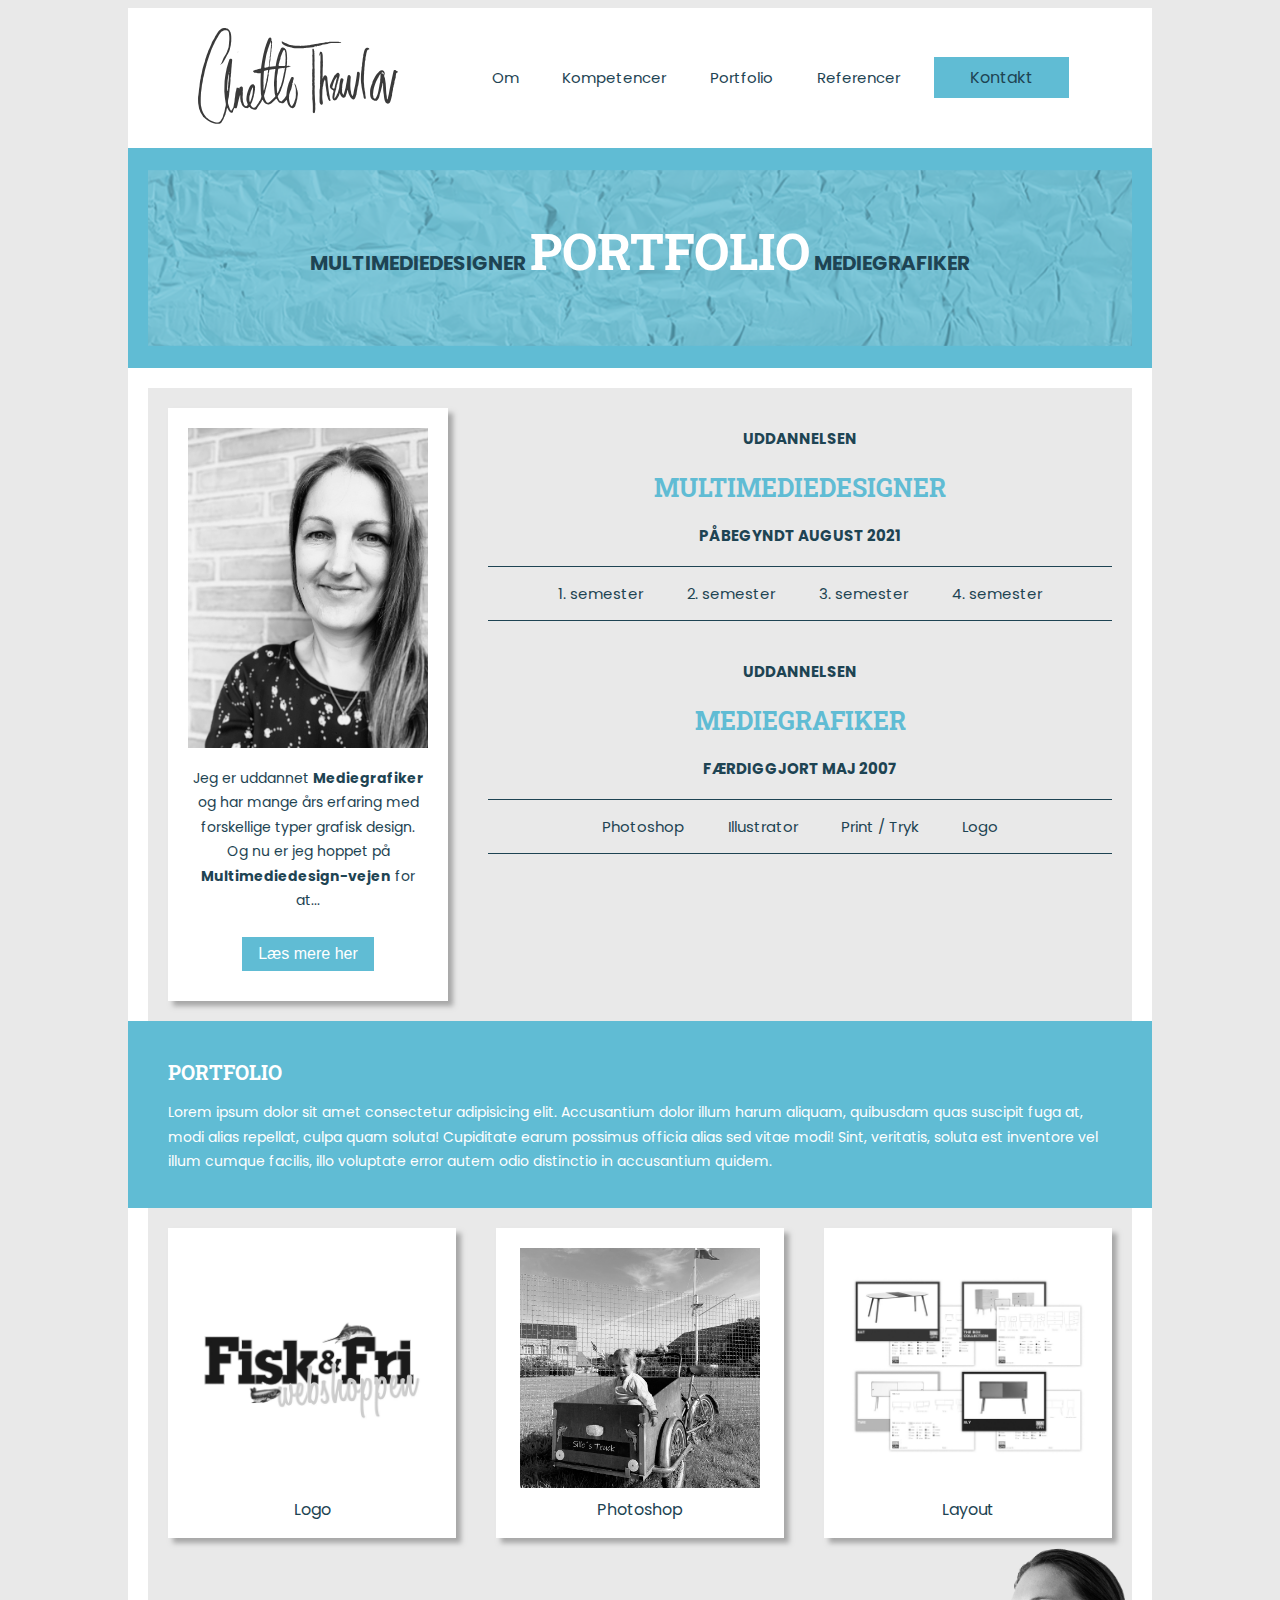
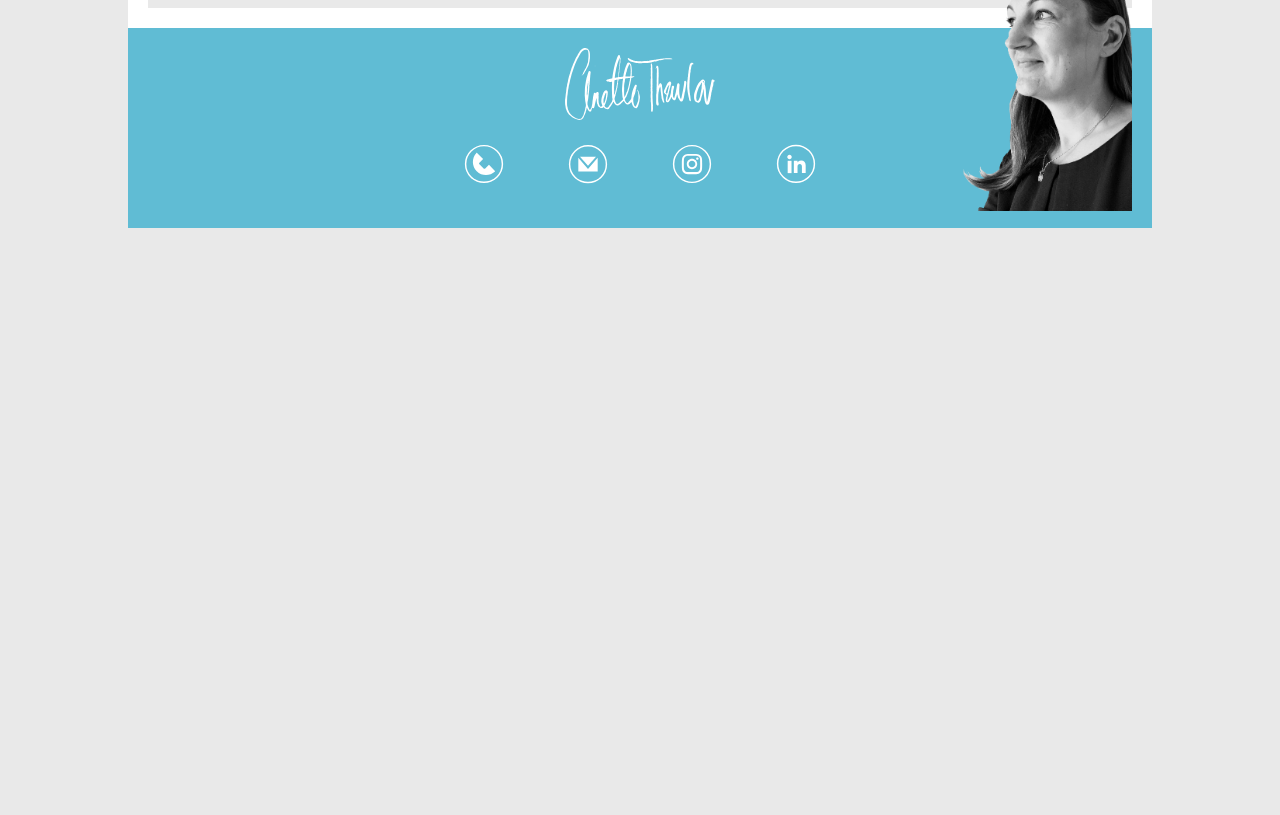
<file: Portfolio/index.html>
<!DOCTYPE html>
<html lang="en">

<head>
  <title>Anette Thavlov</title>
  <meta charset="utf-8">
  <meta name="viewport" content="width=device-width, initial-scale=1">
  <link rel="stylesheet" href="css/style.css">
  <link rel="preconnect" href="https://fonts.googleapis.com">
  <link rel="preconnect" href="https://fonts.gstatic.com" crossorigin>
  <link href="https://fonts.googleapis.com/css2?family=Poppins:wght@400;600&family=Roboto+Slab&display=swap" rel="stylesheet">
</head>

<body>
  <header>
    <div class="logo">
      <img src="../Portfolio/images/underskrift_sort.svg" alt="Anette thavlov logo">
    </div>
    <nav>
      <a href="om.html" class="navknap">Om</a>
      <a href="kompetencer.html" class="navknap">Kompetencer</a>
      <a href="portfolio.html" class="navknap">Portfolio</a>
      <a href="referencer.html" class="navknap">Referencer</a>
      <button class="Read_more"><a href="kontakt.html">Kontakt</a></button>
    </nav>
  </header>
  <main>
    <div class="topbillede"><div class="centered"><h2>MULTIMEDIEDESIGNER <label>PORTFOLIO</label> MEDIEGRAFIKER</h2></div>     
  </div>
  </main>
  <section class="article_main_2">
    <article class="article_left">
      <div class="box_left">
        <img src="../Portfolio/images/anettethavlov_profil.jpg" alt="Anette Thavlov profilbillede" width="240px">
        <p>Jeg er uddannet <b>Mediegrafiker</b> og har mange års erfaring med forskellige typer grafisk design.<br>  
          Og nu er jeg hoppet på <b>Multimediedesign-vejen</b> for at...</p>
          <button class="Read_more">Læs mere her</button>
      </div>
    </article>
    <article class="article_right" style="width: 100%;">
      <div class="article_text">
      <h4>UDDANNELSEN</h4>
      <a href="portfolio_multimediedesign.html"><h3>MULTIMEDIEDESIGNER</h3></a>
      <h4>PÅBEGYNDT AUGUST 2021</h4>
      <br>
      <div class="article_links_row">
        <nav>
          <a href="underconstruction.html" class="navknap">1. semester</a>
          <a href="underconstruction.html" class="navknap">2. semester</a>
          <a href="underconstruction.html" class="navknap">3. semester</a>
          <a href="underconstruction.html" class="navknap">4. semester</a>
        </nav>
        </div>
      </div>
      <div class="article_text">
        <h4>UDDANNELSEN</h4>
        <a href="underconstruction.html"><h3>MEDIEGRAFIKER</h3></a>
        <h4>FÆRDIGGJORT MAJ 2007</h4>
        <br>
        <div class="article_links_row">
          <nav>
            <a href="underconstruction.html" class="navknap">Photoshop</a>
            <a href="underconstruction.html" class="navknap">Illustrator</a>
            <a href="underconstruction.html" class="navknap">Print / Tryk</a>
            <a href="underconstruction.html" class="navknap">Logo</a>
          </nav>
          </div>
        </div>
    </article>
   </section>
   <section class="main_blue_box">
    <article class="blue_box">
      <div class="left"><h4> <label style="color: white;">PORTFOLIO</label> </h4></div>
      <p style="color: white;">
          Lorem ipsum dolor sit amet consectetur adipisicing elit. Accusantium dolor illum harum aliquam, quibusdam quas suscipit fuga at, modi alias repellat, culpa quam soluta! Cupiditate earum possimus officia alias sed vitae modi! Sint, veritatis, soluta est inventore vel illum cumque facilis, illo voluptate error autem odio distinctio in accusantium quidem.</p>
          
    </article>
</section>
   <section class="article_bottom" style="height: 360px;">
    <article class="article_right_portfolio">
      <div class="box_right" style="width: 100%;">
          <div>
              <img src="../Portfolio/images/Fisk_Fri_WEBSHOP_logo_GODKENDT_sh.jpg" alt="1 opgave - Flow 1" width="240px" style="margin-bottom: 5px;"
                  onmouseover="this.src='../Portfolio/images/Fisk_Fri_WEBSHOP_logo_GODKENDT.jpg';"
                  onmouseout="this.src='../Portfolio/images/Fisk_Fri_WEBSHOP_logo_GODKENDT_sh.jpg';"/>
            </div>
            <a href="underconstruction.html" class="navknap">Logo</a>
          </div>
  </article>
  <article class="article_right_portfolio">
    <div class="box_right" style="width: 100%;">
      <div>
            <img src="../Portfolio/images/1opgave_flow1_sh.jpg" alt="1 opgave - Flow 1" width="240px" style="margin-bottom: 5px;"
                onmouseover="this.src='../Portfolio/images/1opgave_flow1.jpg';"
                onmouseout="this.src='../Portfolio/images/1opgave_flow1_sh.jpg';"/>
          </div>
          <a href="underconstruction.html" class="navknap">Photoshop</a>
                      </div>
</article>
<article class="article_right_portfolio">
  <div class="box_right" style="width: 100%;">
      <div>
          <img src="../Portfolio/images/a5_POSTKORT_sh.jpg" alt="1 opgave - Flow 1" width="240px" style="margin-bottom: 5px;"
              onmouseover="this.src='../Portfolio/images/a5_POSTKORT.jpg';"
              onmouseout="this.src='../Portfolio/images/a5_POSTKORT_sh.jpg';"/>
        </div>
        <a href="underconstruction.html" class="navknap">Layout</a>
                    </div>
</article>
   </section>

  <footer>
    <div class="footer_right">    
      <div class="logo_footer">
      <img src="../Portfolio/images/underskrift_hvid.svg" alt="Anette Thavlov logo">
    </div>
  </div>
    <div class="footer_center">
      <div class="icons">
        <a href="tel:28573503"><img src="./images/call.svg" alt="call" width="40px" style="padding: 10px"></a>
        <a href="mailto:anette@grafikah.dk"><img src="./images/mail.svg" alt="mail" width="40px" style="padding: 10px"></a>
        <a href="http://https://www.instagram.com/anettethavlov/" target="_blank"><img src="./images/insta.svg" alt="instagram" width="40px" style="padding: 10px"></a>
        <a href="http://www.linkedin.com/in/anette-thavlov-2a28907a" target="_blank"><img src="./images/facebook.svg" alt="linkedin" width="40px" style="padding: 10px"></a>
      </div>
    </div>
    <div class="footer_left">
      <div class="profil_footer">
        <img src="../Portfolio/images/anettethavlov_profil2.png" alt="Anette Thavlov profil" height="300px">
      </div>
    </div>
  </footer>
</body>

</html>
</file>
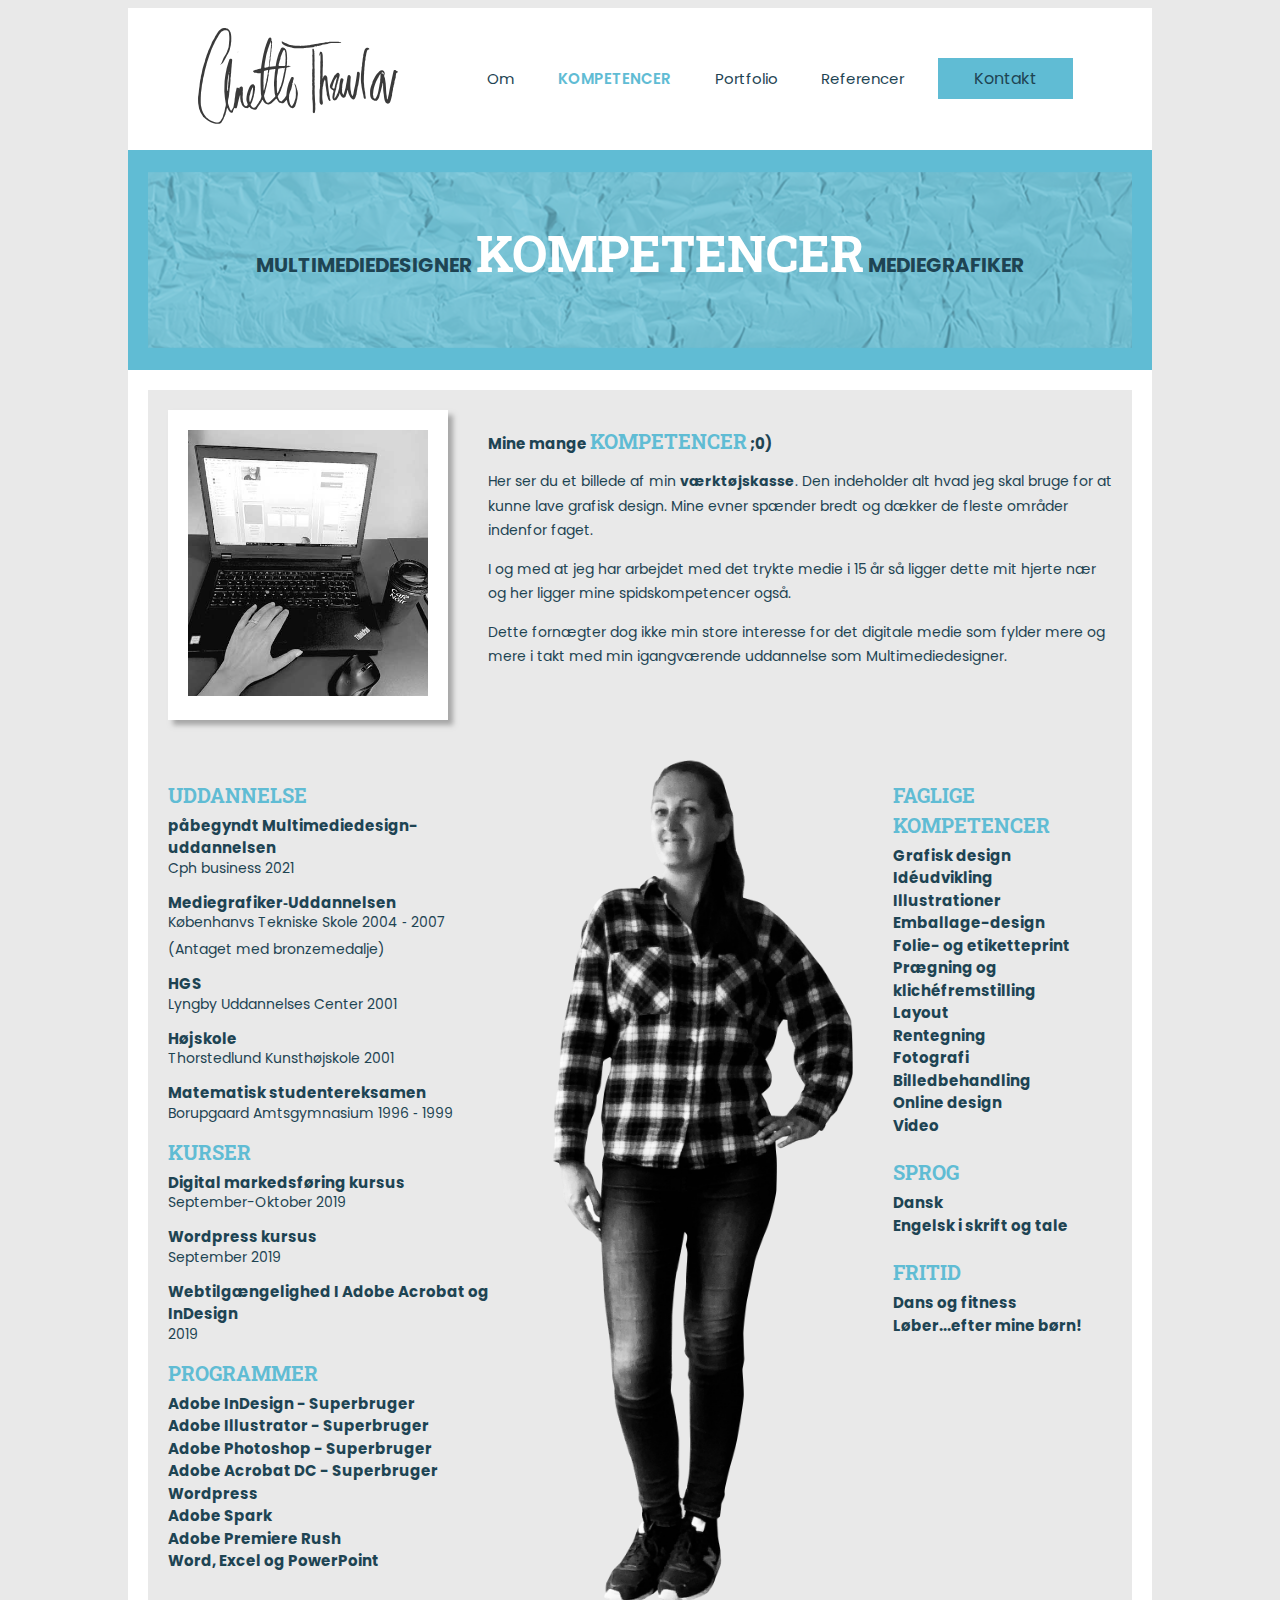
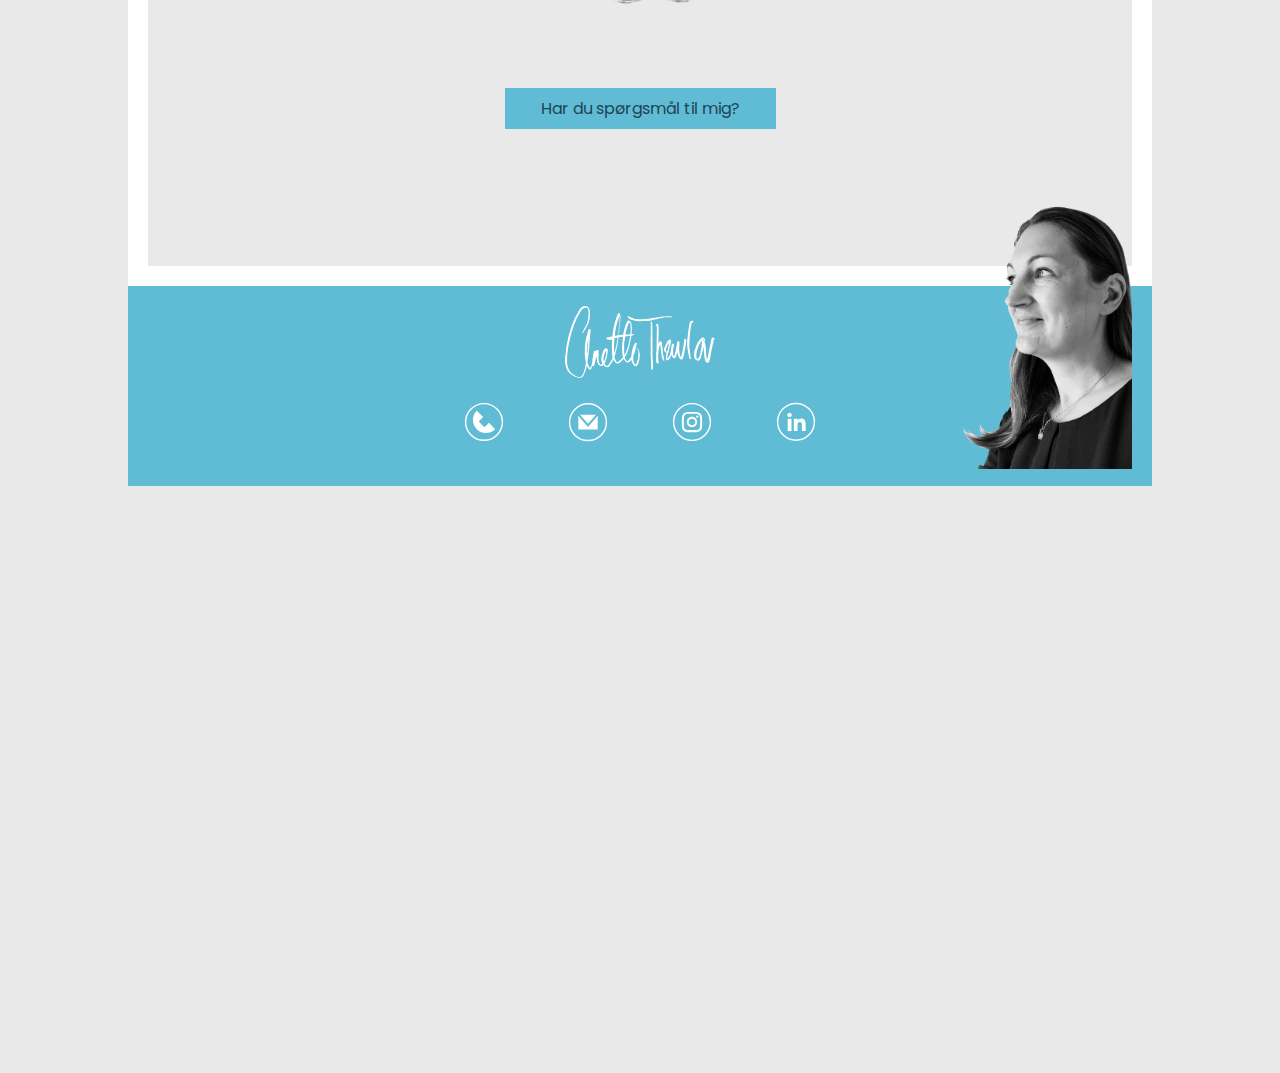
<file: Portfolio/kompetencer.html>
<!DOCTYPE html>
<html lang="en">

<head>
  <title>Kompetencer</title>
  <meta charset="utf-8">
  <meta name="viewport" content="width=device-width, initial-scale=1">
  <link rel="stylesheet" href="css/style.css">
  <link rel="preconnect" href="https://fonts.googleapis.com">
  <link rel="preconnect" href="https://fonts.gstatic.com" crossorigin>
  <link href="https://fonts.googleapis.com/css2?family=Poppins:wght@400;600&family=Roboto+Slab&display=swap" rel="stylesheet">
</head>

<body>
  <header>
    <div class="logo">
      <a href="index.html" style="border-bottom: none;">
      <img src="../Portfolio/images/underskrift_sort.svg" alt="Anette thavlov logo">
    </a>
    </div>
      <nav>
      <a href="om.html" class="navknap">Om</a>
      <a class="current" >KOMPETENCER</a>
      <a href="portfolio.html" class="navknap">Portfolio</a>
      <a href="referencer.html" class="navknap">Referencer</a>
      <button class="Read_more"><a href="kontakt.html">Kontakt</a></button>
    </nav>
  </header>
  <main>
    <div class="topbillede"><div class="centered"><h2>MULTIMEDIEDESIGNER <label>KOMPETENCER</label> MEDIEGRAFIKER</h2></div>     
  </div>
  </main>
  <section class="article_main_2">
    <article class="article_left">
      <div class="box_left">
        <img src="../Portfolio/images/skrivebord.jpg" alt="Anette Thavlov skrivebord" width="240px">
      </div>
    </article>
    <article class="article_right">
      <div class="article_text" style="margin-top: 0;">
        <div class="left"><h4>Mine mange <label>KOMPETENCER</label> ;0)</h4></div>
      <p>Her ser du et billede af min <b>værktøjskasse</b>. Den indeholder alt hvad jeg skal bruge for at kunne lave grafisk design. Mine evner spænder bredt og dækker de fleste områder indenfor faget.</p>
        <p> I og med at jeg har arbejdet med det trykte medie i 15 år så ligger dette mit hjerte nær og her ligger mine spidskompetencer også.</p>
        <p>Dette fornægter dog ikke min store interesse for det digitale medie som fylder mere og mere i takt med min igangværende uddannelse som Multimediedesigner.</p>
      </div>
    </article>
  </section>
  <section class="article_main_3">
        <div class="box_1">
            <h3>UDDANNELSE</h3> 
            <h4>påbegyndt Multimediedesign-uddannelsen</h4> 
            <p>Cph business 2021</p>
            <h4>Mediegrafiker‐Uddannelsen</h4>
            <p>Københanvs Tekniske Skole 2004 ‐ 2007</p>
            <p>(Antaget med bronzemedalje)</p>
            <h4>HGS</h4>
            <p>Lyngby Uddannelses Center 2001</p>
            <h4>Højskole</h4>
            <p>Thorstedlund Kunsthøjskole 2001</p>
            <h4>Matematisk studentereksamen</h4>
            <p>Borupgaard Amtsgymnasium 1996 ‐ 1999</p>
            <h3>KURSER</h3>
            <h4>Digital markedsføring kursus</h4>
            <p>September-Oktober 2019</p>
            <h4>Wordpress kursus</h4>
            <p>September 2019</p>
            <h4>Webtilgængelighed I Adobe Acrobat og InDesign</h4>
            <p>2019</p>
            <h3>PROGRAMMER</h3>
            <h4>Adobe InDesign - Superbruger</h4>
            <h4>Adobe Illustrator - Superbruger</h4>
            <h4>Adobe Photoshop - Superbruger</h4>
            <h4>Adobe Acrobat DC - Superbruger</h4>
            <h4>Wordpress</h4>
            <h4>Adobe Spark</h4>
            <h4>Adobe Premiere Rush</h4>
            <h4>Word, Excel og PowerPoint</h4>
      </div>
        <div class="box_2">
           <img src="./images/Anette_helfigur.png" alt="Anette Thavlov" width="300px" style="justify-content: center; padding: 20px;" >
        </div>
        <div class="box_3">
                <h3>FAGLIGE KOMPETENCER</h3>
                <h4>Grafisk design</h4>
                <h4>Idéudvikling</h4>
                <h4>Illustrationer</h4>
                <h4>Emballage-design</h4>
                <h4>Folie- og etiketteprint</h4>
                <h4>Prægning og klichéfremstilling</h4>
                <h4>Layout</h4>
                <h4>Rentegning</h4>
                <h4>Fotografi</h4>
                <h4>Billedbehandling</h4>
                <h4>Online design</h4>
                <h4>Video</h4>
                <h3>SPROG</h3>
                <h4>Dansk</h4>
                <h4>Engelsk i skrift og tale</h4>
                <h3>FRITID</h3>
                <h4>Dans og fitness</h4>
                <h4>Løber...efter mine børn!</h4>
        </div>
  </section>
<section class="article_bottom_2">
    <article class="article_center">
      <button class="Read_more" style="margin: 40px 75px 40px 75px;"><a href="kontakt.html">Har du spørgsmål til mig?</a></button>
        <p style="opacity: 0;">Lorem ipsum dolor, sit amet consectetur adipisicing elit. Quos molestias odit enim ullam, explicabo delectus, aliquam ratione animi nihil perferendis quaerat.</p>
    </article>
  </section>

  <footer>
    <div class="footer_right">    
      <div class="logo_footer">
      <img src="../Portfolio/images/underskrift_hvid.svg" alt="Anette Thavlov logo">
    </div>
  </div>
    <div class="footer_center">
      <div class="icons">
        <a href="tel:28573503"><img src="./images/call.svg" alt="call" width="40px" style="padding: 10px"></a>
        <a href="mailto:anette@grafikah.dk"><img src="./images/mail.svg" alt="mail" width="40px" style="padding: 10px"></a>
        <a href="http://https://www.instagram.com/anettethavlov/" target="_blank"><img src="./images/insta.svg" alt="instagram" width="40px" style="padding: 10px"></a>
        <a href="http://www.linkedin.com/in/anette-thavlov-2a28907a" target="_blank"><img src="./images/facebook.svg" alt="linkedin" width="40px" style="padding: 10px"></a>
      </div>
    </div>
    <div class="footer_left">
      <div class="profil_footer">
        <img src="../Portfolio/images/anettethavlov_profil2.png" alt="Anette Thavlov profil" height="300px">
      </div>
    </div>
  </footer>
</body>

</html>
</file>
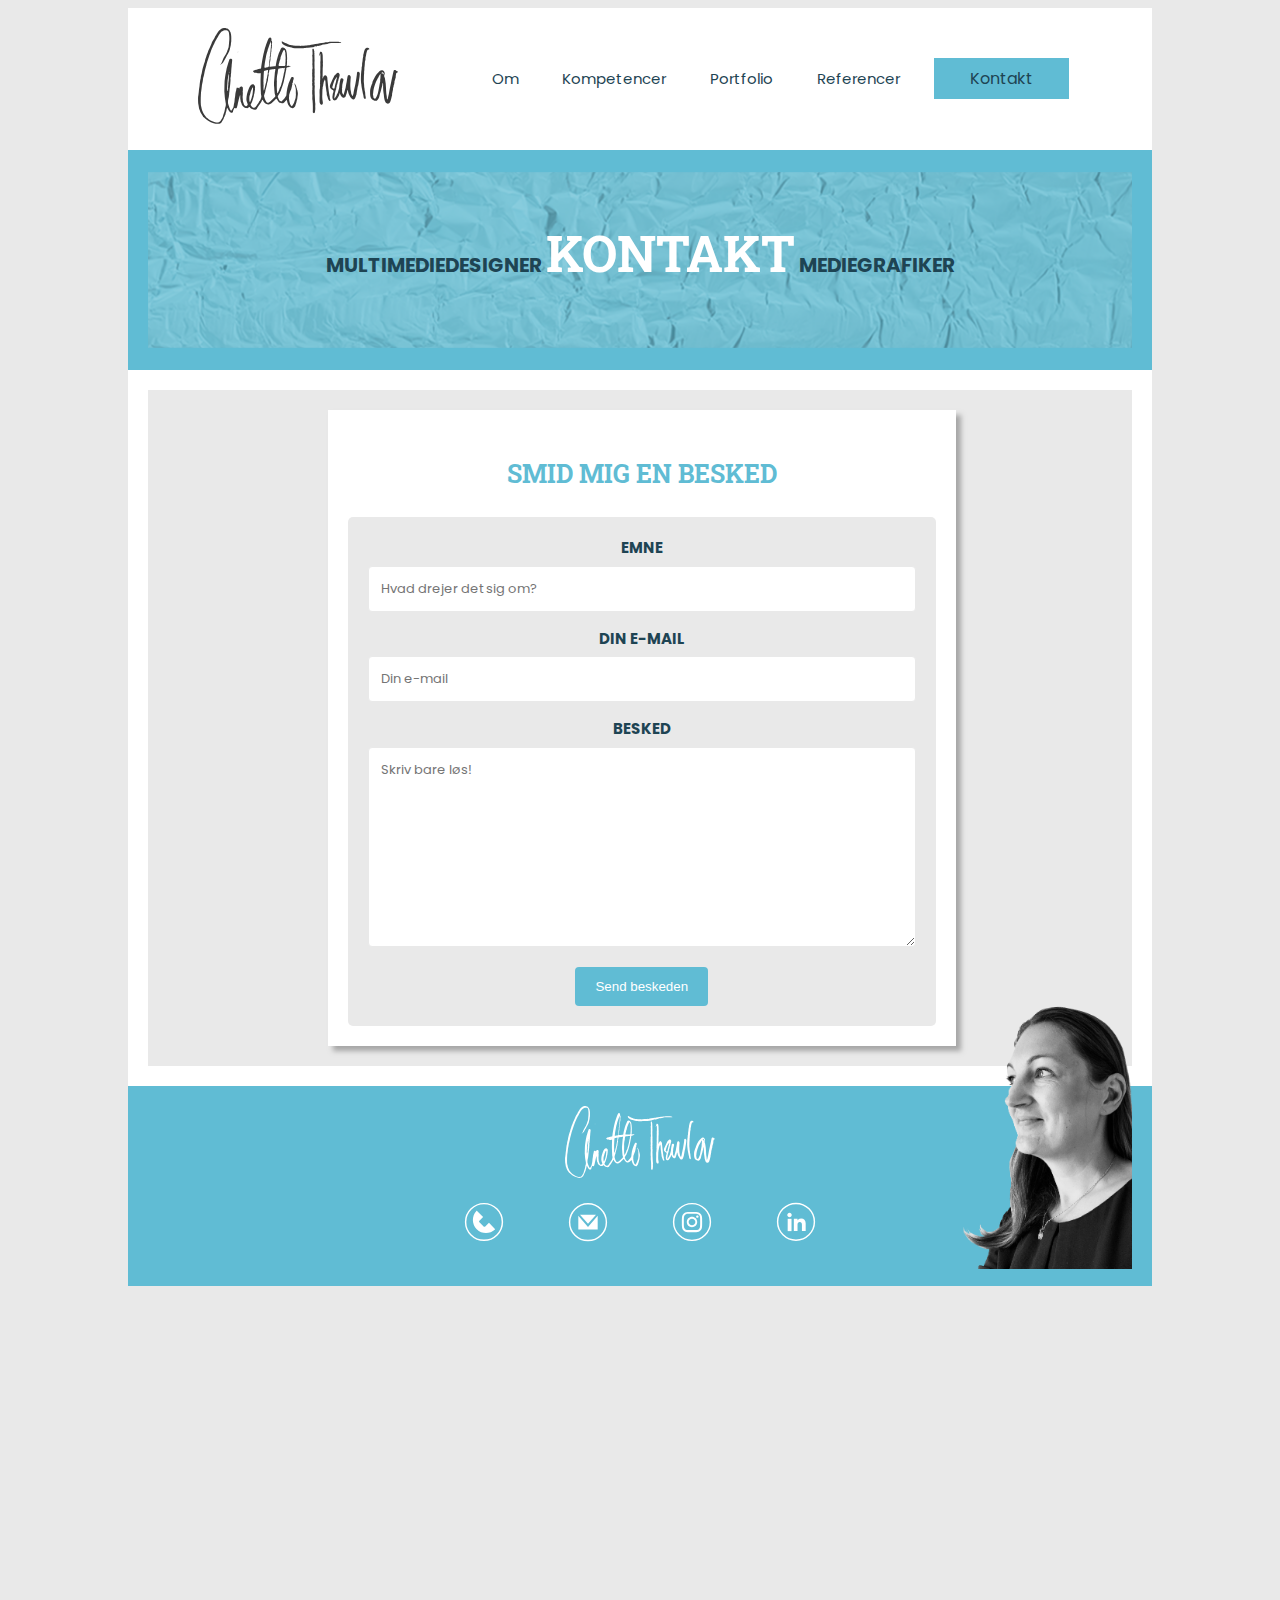
<file: Portfolio/kontakt.html>
<!DOCTYPE html>
<html lang="en">

<head>
  <title>Kontakt</title>
  <meta charset="utf-8">
  <meta name="viewport" content="width=device-width, initial-scale=1">
  <link rel="stylesheet" href="css/style.css">
  <link rel="preconnect" href="https://fonts.googleapis.com">
  <link rel="preconnect" href="https://fonts.gstatic.com" crossorigin>
  <link href="https://fonts.googleapis.com/css2?family=Poppins:wght@400;600&family=Roboto+Slab&display=swap" rel="stylesheet">
</head>

<body>
  <header>
    <div class="logo">
        <a href="index.html" style="border-bottom: none;">
      <img src="../Portfolio/images/underskrift_sort.svg" alt="Anette thavlov logo">
    </a>
    </div>
    <nav>
      <a href="om.html" class="navknap">Om</a>
      <a href="kompetencer.html" class="navknap">Kompetencer</a>
      <a href="portfolio.html" class="navknap">Portfolio</a>
      <a href="referencer.html" class="navknap">Referencer</a>
      <button class="Read_more"><a href="kontakt.html">Kontakt</a></button>
    </nav>
  </header>
  <main>
    <div class="topbillede"><div class="centered"><h2>MULTIMEDIEDESIGNER <label>KONTAKT</label> MEDIEGRAFIKER</h2></div>     
  </div>
  </main>
  <section class="article_main" >
    <article class="article_contact">
      <div class="box_contact">
        <h3 style="text-align: center;">SMID MIG EN BESKED</h3>

<div class="container"  >
  <form action="/action_page.php">
    <label for="emne"><h4>EMNE</h4></label>
    <input type="text" id="emne" name="emne" placeholder="Hvad drejer det sig om?">

    <label for="e-mail"><h4>DIN E-MAIL</h4></label>
    <input type="text" id="e-mail" name="e-mail" placeholder="Din e-mail">

    <label for="besked"><h4>BESKED</h4></label>
    <textarea id="text" name="besked" placeholder="Skriv bare løs!" style="height:200px"></textarea>

    <input type="submit" value="Send beskeden">
  </form>
</div>
      </div>
    </article>
    <article class="article_right">

    </article>
  </section>
  <footer>
    <div class="footer_right">    
      <div class="logo_footer">
      <img src="../Portfolio/images/underskrift_hvid.svg" alt="Anette Thavlov logo">
    </div>
  </div>
    <div class="footer_center">
      <div class="icons">
        <a href="tel:28573503"><img src="./images/call.svg" alt="call" width="40px" style="padding: 10px"></a>
        <a href="mailto:anette@grafikah.dk"><img src="./images/mail.svg" alt="mail" width="40px" style="padding: 10px"></a>
        <a href="http://https://www.instagram.com/anettethavlov/" target="_blank"><img src="./images/insta.svg" alt="instagram" width="40px" style="padding: 10px"></a>
        <a href="http://www.linkedin.com/in/anette-thavlov-2a28907a" target="_blank"><img src="./images/facebook.svg" alt="linkedin" width="40px" style="padding: 10px"></a>
      </div>
    </div>
    <div class="footer_left">
      <div class="profil_footer">
        <img src="../Portfolio/images/anettethavlov_profil2.png" alt="Anette Thavlov profil" height="300px">
      </div>
    </div>
  </footer>
</body>

</html>
</file>
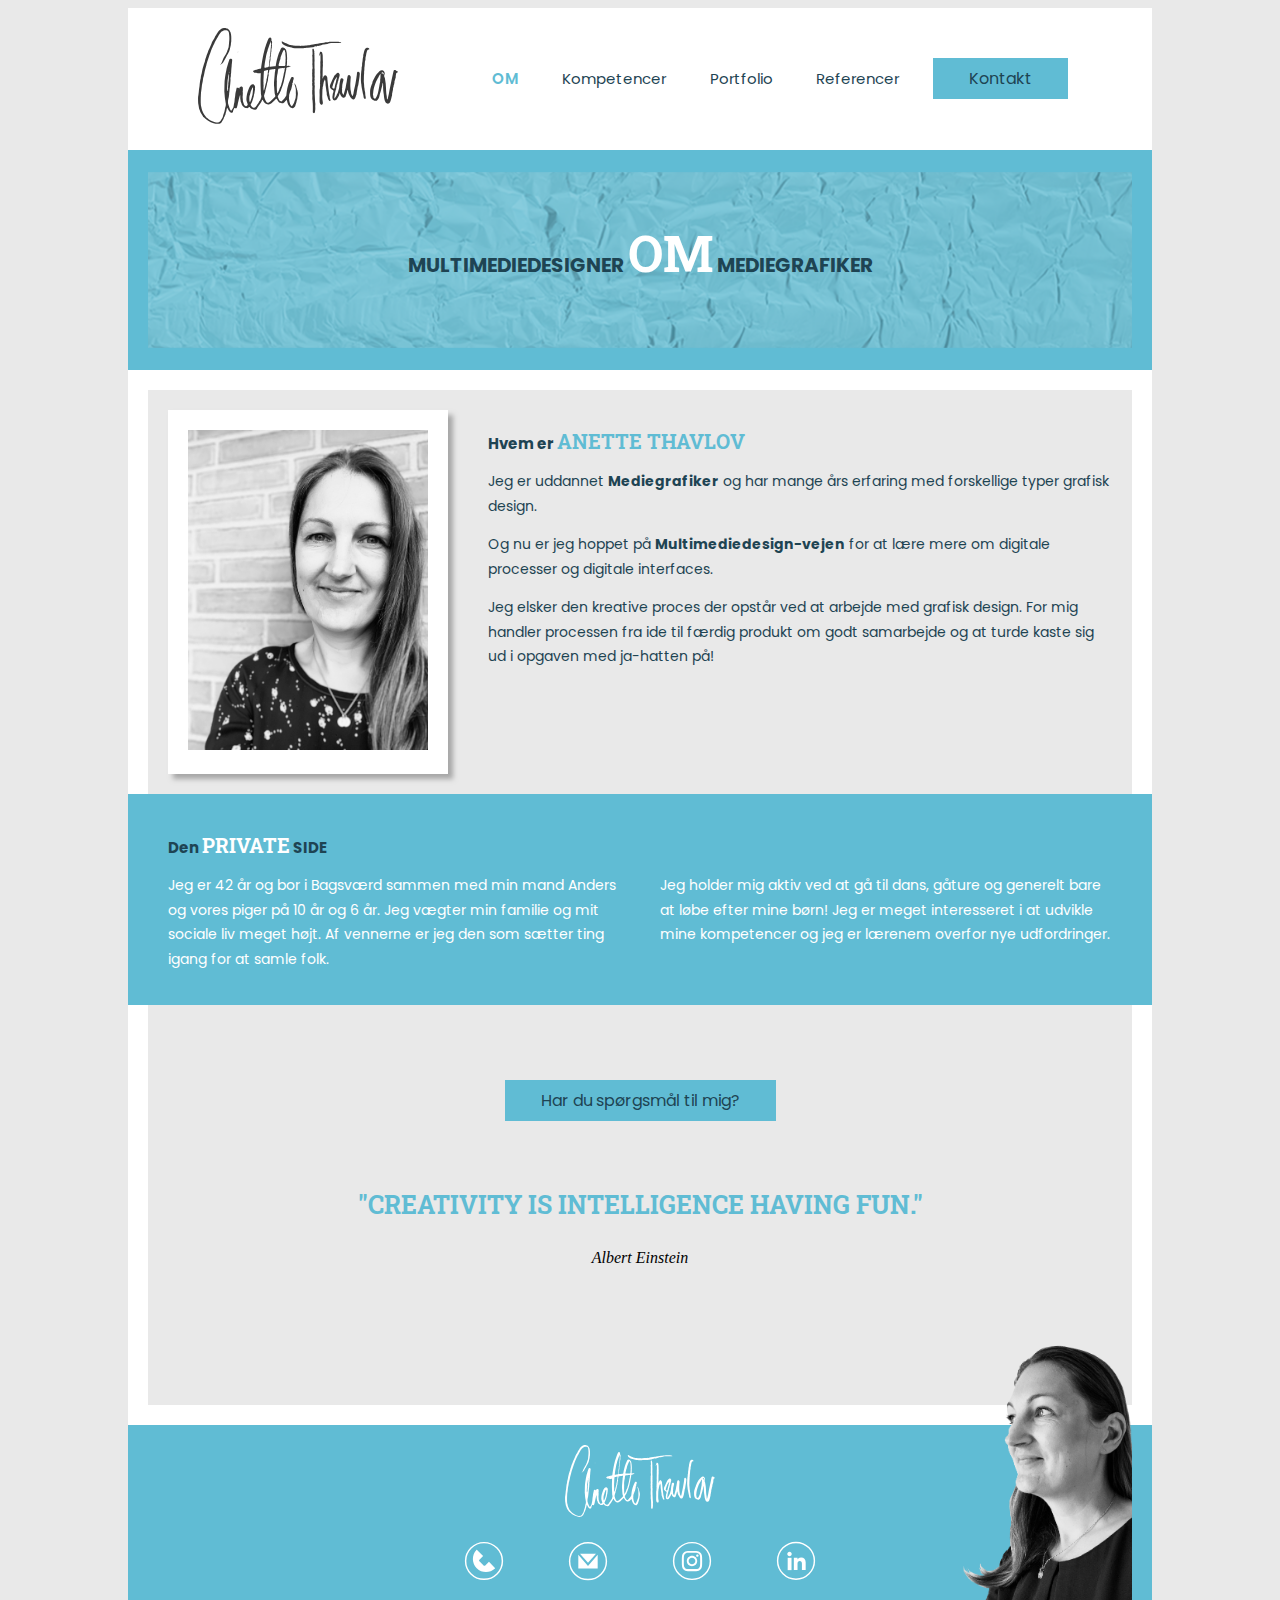
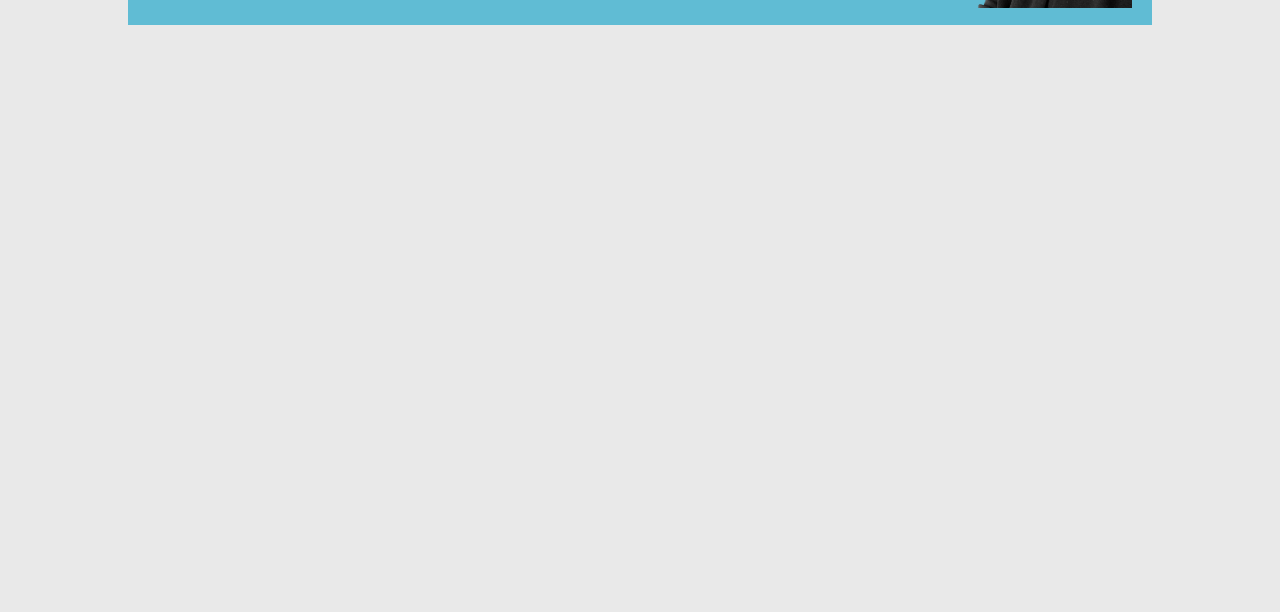
<file: Portfolio/om.html>
<!DOCTYPE html>
<html lang="en">

<head>
  <title>Om</title>
  <meta charset="utf-8">
  <meta name="viewport" content="width=device-width, initial-scale=1">
  <link rel="stylesheet" href="css/style.css">
  <link rel="preconnect" href="https://fonts.googleapis.com">
  <link rel="preconnect" href="https://fonts.gstatic.com" crossorigin>
  <link href="https://fonts.googleapis.com/css2?family=Poppins:wght@400;600&family=Roboto+Slab&display=swap" rel="stylesheet">
</head>

<body>
  <header>
    <div class="logo">
      <a href="index.html" style="border-bottom: none;">
      <img src="../Portfolio/images/underskrift_sort.svg" alt="Anette thavlov logo">
    </a>
    </div>
      <nav>
      <a class="current" >OM</a>
      <a href="kompetencer.html" class="navknap">Kompetencer</a>
      <a href="portfolio.html" class="navknap">Portfolio</a>
      <a href="referencer.html" class="navknap">Referencer</a>
      <button class="Read_more"><a href="kontakt.html">Kontakt</a></button>
    </nav>
  </header>
  <main>
    <div class="topbillede"><div class="centered"><h2>MULTIMEDIEDESIGNER <label>OM</label> MEDIEGRAFIKER</h2></div>     
  </div>
  </main>
  <section class="article_main_2">
    <article class="article_left">
      <div class="box_left">
        <img src="../Portfolio/images/anettethavlov_profil.jpg" alt="Anette Thavlov profilbillede" width="240px">
      </div>
    </article>
    <article class="article_right">
      <div class="article_text" style="margin-top: 0;">
        <div class="left"><h4>Hvem er <label>ANETTE THAVLOV</label></h4></div>
      <p>Jeg er uddannet <b>Mediegrafiker</b> og har mange års erfaring med forskellige typer grafisk design.</p>  
        <p>Og nu er jeg hoppet på <b>Multimediedesign-vejen</b> for at lære mere om digitale processer og digitale interfaces.</p>
        <p>Jeg elsker den kreative proces der opstår ved at arbejde med grafisk design. For mig handler processen fra ide til færdig produkt om godt samarbejde og at turde kaste sig ud i opgaven med ja-hatten på!
        </p>
      </div>
    </article>
  </section>
  <section class="main_blue_box">
    <article class="blue_box">
        <div class="left"><h4>Den <label style="color: white;">PRIVATE</label> SIDE</h4></div>
        <p style="color: white; column-count: 2; column-gap: 40px;">
            Jeg er 42 år og bor i Bagsværd sammen med min mand Anders og vores piger på 10 år og 6 år. 
            Jeg vægter min familie og mit sociale liv meget højt. Af vennerne er jeg den som sætter ting igang for at samle folk. <br>
            Jeg holder mig aktiv ved at gå til dans, gåture og generelt bare at løbe efter mine børn! 
            Jeg er meget interesseret i at udvikle mine kompetencer og jeg er lærenem overfor nye udfordringer.
          </p>
    </article>
</section>
<section class="article_bottom" >
    <article class="article_right" style="text-align: center;">
      <button class="Read_more" style="margin: 75px 75px 40px 75px;"><a href="kontakt.html">Har du spørgsmål til mig?</a></button>

        <h3 style="text-align: center;"> "CREATIVITY IS INTELLIGENCE HAVING FUN."</h3>
        <i>Albert Einstein</i>
        <p style="opacity: 0;">Lorem ipsum dolor, sit amet consectetur adipisicing elit. Quos molestias odit enim ullam, explicabo delectus, aliquam ratione animi nihil perferendis quaerat.</p>

    </article>
  </section>

  <footer>
    <div class="footer_right">    
      <div class="logo_footer">
      <img src="../Portfolio/images/underskrift_hvid.svg" alt="Anette Thavlov logo">
    </div>
  </div>
    <div class="footer_center">
      <div class="icons">
        <a href="tel:28573503"><img src="./images/call.svg" alt="call" width="40px" style="padding: 10px"></a>
        <a href="mailto:anette@grafikah.dk"><img src="./images/mail.svg" alt="mail" width="40px" style="padding: 10px"></a>
        <a href="http://https://www.instagram.com/anettethavlov/" target="_blank"><img src="./images/insta.svg" alt="instagram" width="40px" style="padding: 10px"></a>
        <a href="http://www.linkedin.com/in/anette-thavlov-2a28907a" target="_blank"><img src="./images/facebook.svg" alt="linkedin" width="40px" style="padding: 10px"></a>
      </div>
    </div>
    <div class="footer_left">
      <div class="profil_footer">
        <img src="../Portfolio/images/anettethavlov_profil2.png" alt="Anette Thavlov profil" height="300px">
      </div>
    </div>
  </footer>
</body>

</html>
</file>
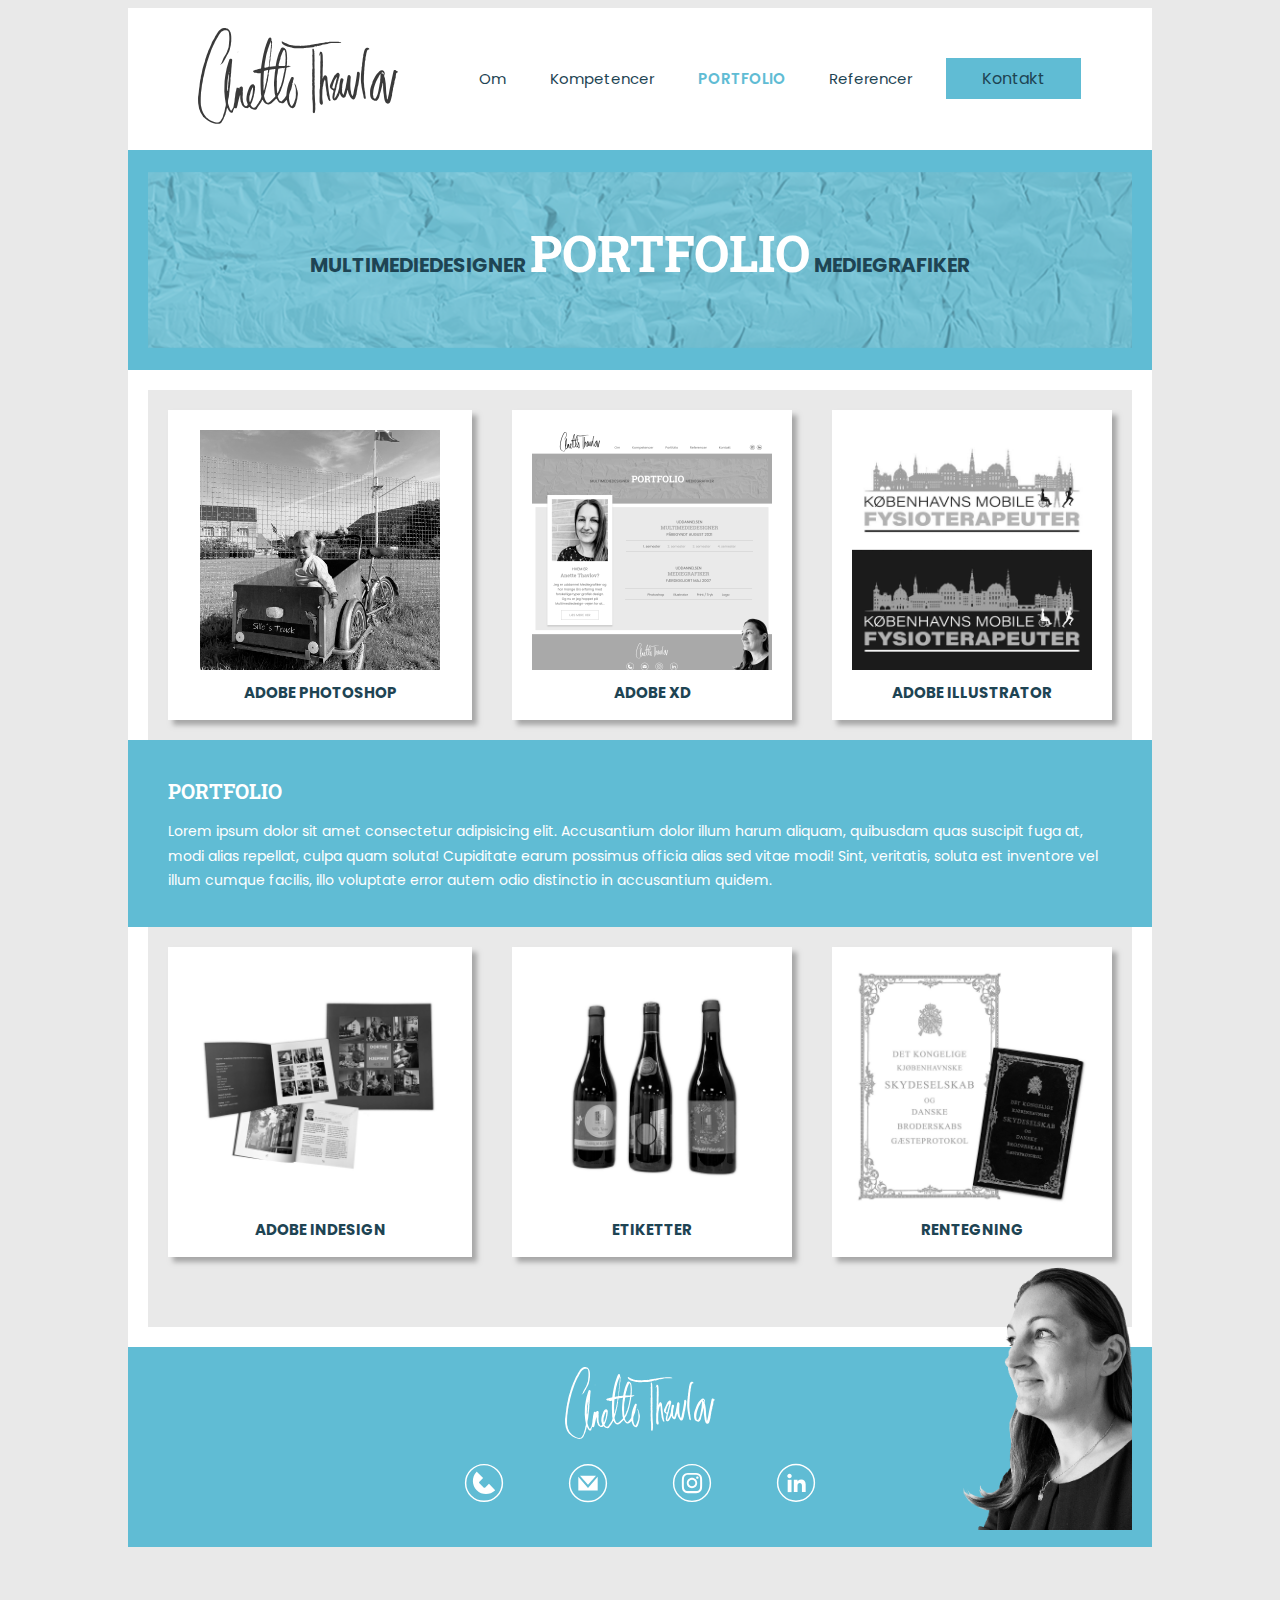
<file: Portfolio/portfolio.html>
<!DOCTYPE html>
<html lang="en">

<head>
  <title>Portfolio</title>
  <meta charset="utf-8">
  <meta name="viewport" content="width=device-width, initial-scale=1">
  <link rel="stylesheet" href="css/style.css">
  <link rel="preconnect" href="https://fonts.googleapis.com">
  <link rel="preconnect" href="https://fonts.gstatic.com" crossorigin>
  <link href="https://fonts.googleapis.com/css2?family=Poppins:wght@400;600&family=Roboto+Slab&display=swap" rel="stylesheet">
</head>

<body>
  <header>
    <div class="logo">
      <a href="index.html" style="border-bottom: none;">
      <img src="../Portfolio/images/underskrift_sort.svg" alt="Anette thavlov logo">
    </a>
    </div>
      <nav>
        <a href="om.html" class="navknap">Om</a>
      <a href="kompetencer.html" class="navknap">Kompetencer</a>
      <a class="current" >PORTFOLIO</a>
      <a href="referencer.html" class="navknap">Referencer</a>
      <button class="Read_more"><a href="kontakt.html">Kontakt</a></button>
    </nav>
  </header>
  <main>
    <div class="topbillede"><div class="centered"><h2>MULTIMEDIEDESIGNER <label>PORTFOLIO</label> MEDIEGRAFIKER</h2></div>     
  </div>
  </main>
  <section class="article_main_2">
    <article class="article_left_portfolio">
      <div class="box_right" style="width: 100%;">
        <div>
            <img src="../Portfolio/images/1opgave_flow1_sh.jpg" alt="1 opgave - Flow 1" width="240px "
                onmouseover="this.src='../Portfolio/images/1opgave_flow1.jpg';"
                onmouseout="this.src='../Portfolio/images/1opgave_flow1_sh.jpg';"/>
          </div>
          <h4 style="margin-top: 8px;">ADOBE PHOTOSHOP</h4>
      </div>
    </article>
    <article class="article_right_portfolio">
        <div class="box_right" style="width: 100%;">
            <div>
                <img src="../Portfolio/images/2opgave_flow1_sh.jpg" alt="1 opgave - Flow 1" width="240px"
                    onmouseover="this.src='../Portfolio/images/2opgave_flow1.jpg';"
                    onmouseout="this.src='../Portfolio/images/2opgave_flow1_sh.jpg';"/>
              </div>
              <h4 style="margin-top: 8px;">ADOBE XD</h4>
                          </div>
    </article>
    <article class="article_right_portfolio">
        <div class="box_right" style="width: 100%;">
            <div>
                <img src="../Portfolio/images/Kbh_Mobile_Fysioterapeuter_Design-guide_nov18___serialized1_sh.jpg" alt="1 opgave - Flow 1" width="240px"
                    onmouseover="this.src='../Portfolio/images/Kbh_Mobile_Fysioterapeuter_Design-guide_nov18___serialized1.jpg';"
                    onmouseout="this.src='../Portfolio/images/Kbh_Mobile_Fysioterapeuter_Design-guide_nov18___serialized1_sh.jpg';"/>
              </div>
              <h4 style="margin-top: 8px;">ADOBE ILLUSTRATOR</h4>
                          </div>
    </article>
  </section>
  <section class="main_blue_box">
    <article class="blue_box">
      <div class="left"><h4> <label style="color: white;">PORTFOLIO</label> </h4></div>
      <p style="color: white;">
          Lorem ipsum dolor sit amet consectetur adipisicing elit. Accusantium dolor illum harum aliquam, quibusdam quas suscipit fuga at, modi alias repellat, culpa quam soluta! Cupiditate earum possimus officia alias sed vitae modi! Sint, veritatis, soluta est inventore vel illum cumque facilis, illo voluptate error autem odio distinctio in accusantium quidem.</p>
          
    </article>
</section>
<section class="article_bottom">
    <article class="article_left_portfolio">
        <div class="box_right" style="width: 100%;">
          <div>
              <img src="../Portfolio/images/KVADRAT_BOG_sh.jpg" alt="1 opgave - Flow 1" width="240px"
                  onmouseover="this.src='../Portfolio/images/KVADRAT_BOG.jpg';"
                  onmouseout="this.src='../Portfolio/images/KVADRAT_BOG_sh.jpg';"/>
            </div>
            <h4 style="margin-top: 8px;">ADOBE INDESIGN</h4>
        </div>
      </article>
      <article class="article_right_portfolio">
          <div class="box_right" style="width: 100%;">
              <div>
                  <img src="../Portfolio/images/vinflasker_sh.jpg" alt="1 opgave - Flow 1" width="240px"
                      onmouseover="this.src='../Portfolio/images/vinflasker.jpg';"
                      onmouseout="this.src='../Portfolio/images/vinflasker_sh.jpg';"/>
                </div>
                <h4 style="margin-top: 8px;">ETIKETTER</h4>
                            </div>
      </article>
      <article class="article_right_portfolio">
          <div class="box_right" style="width: 100%;">
              <div>
                  <img src="../Portfolio/images/70225_S¢lyst_Protokol_sh.jpg" alt="1 opgave - Flow 1" width="240px"
                      onmouseover="this.src='../Portfolio/images/70225_S¢lyst_Protokol.jpg';"
                      onmouseout="this.src='../Portfolio/images/70225_S¢lyst_Protokol_sh.jpg';"/>
                </div>
                <h4 style="margin-top: 8px;">RENTEGNING</h4>
                            </div>
      </article>
  </section>

  <footer>
    <div class="footer_right">    
      <div class="logo_footer">
      <img src="../Portfolio/images/underskrift_hvid.svg" alt="Anette Thavlov logo">
    </div>
  </div>
    <div class="footer_center">
      <div class="icons">
        <a href="tel:28573503"><img src="./images/call.svg" alt="call" width="40px" style="padding: 10px"></a>
        <a href="mailto:anette@grafikah.dk"><img src="./images/mail.svg" alt="mail" width="40px" style="padding: 10px"></a>
        <a href="http://https://www.instagram.com/anettethavlov/" target="_blank"><img src="./images/insta.svg" alt="instagram" width="40px" style="padding: 10px"></a>
        <a href="http://www.linkedin.com/in/anette-thavlov-2a28907a" target="_blank"><img src="./images/facebook.svg" alt="linkedin" width="40px" style="padding: 10px"></a>
      </div>
    </div>
    <div class="footer_left">
      <div class="profil_footer">
        <img src="../Portfolio/images/anettethavlov_profil2.png" alt="Anette Thavlov profil" height="300px">
      </div>
    </div>
  </footer>
</body>

</html>
</file>
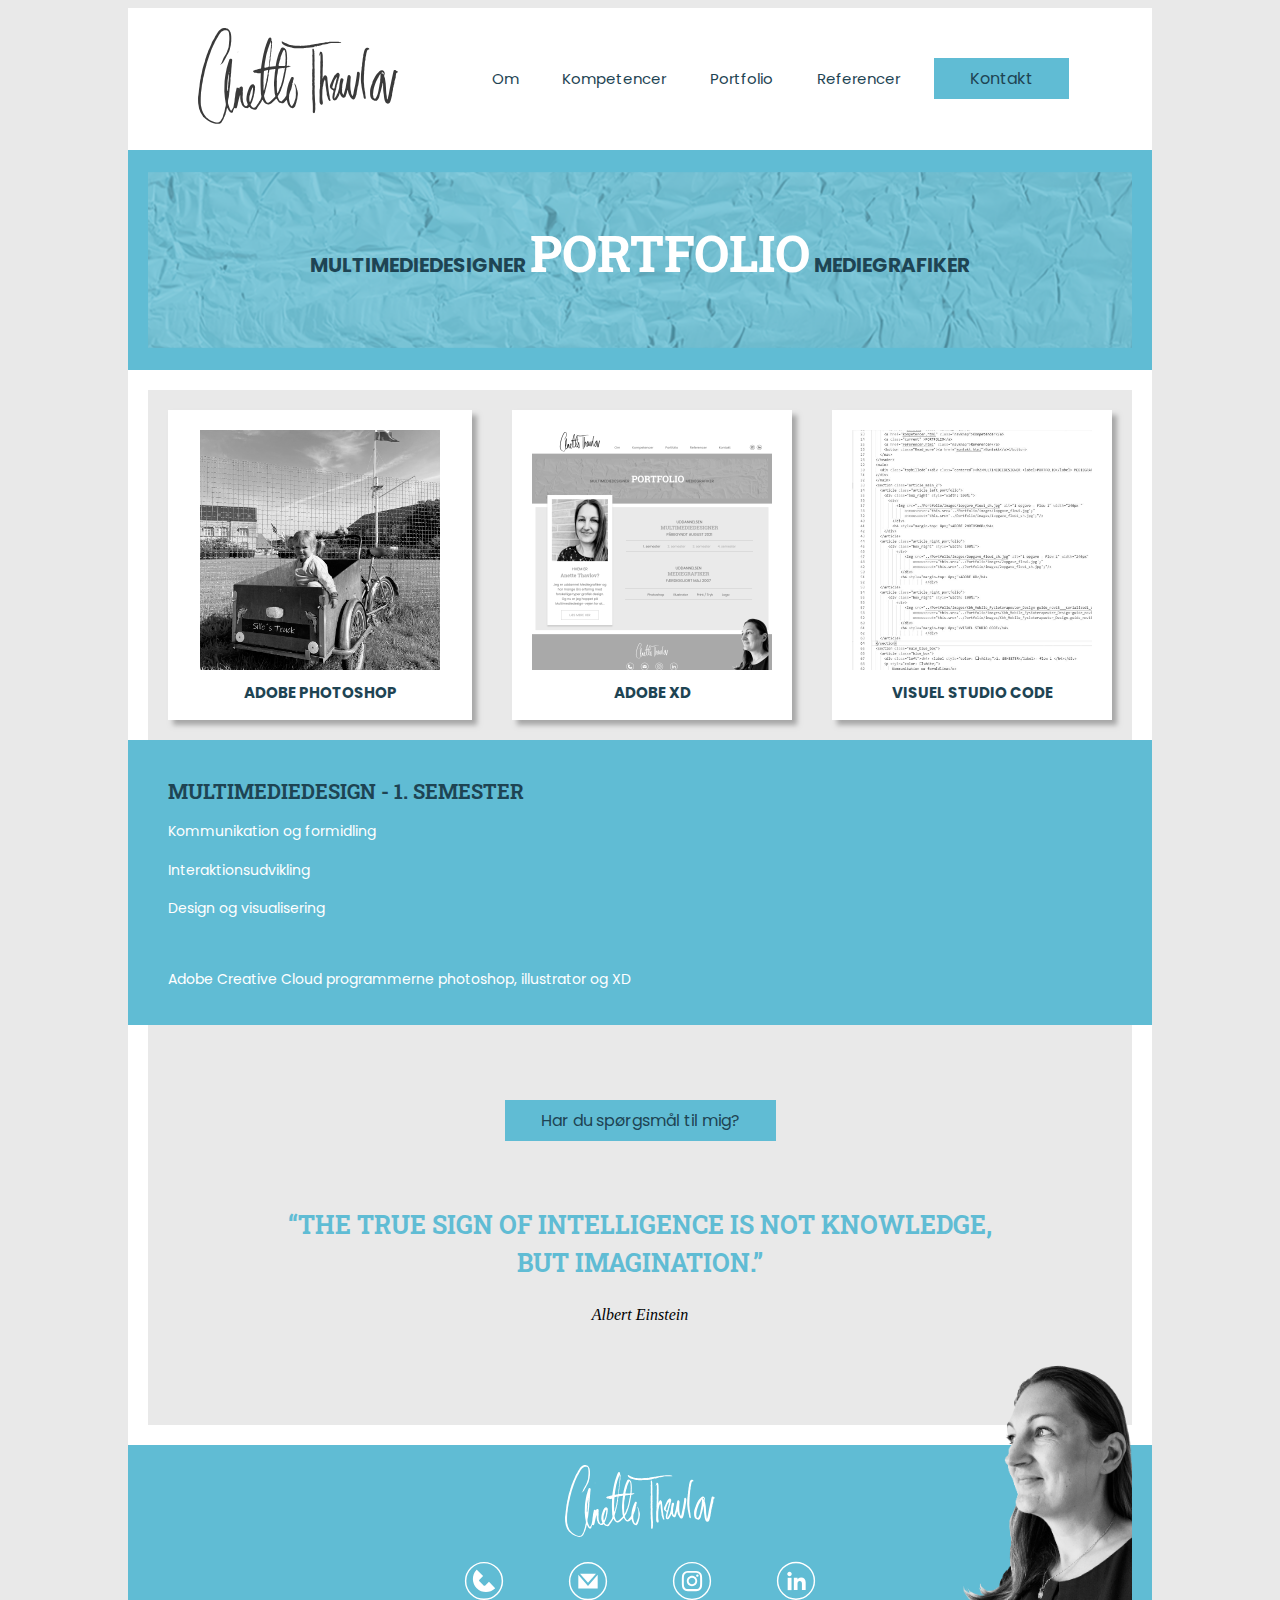
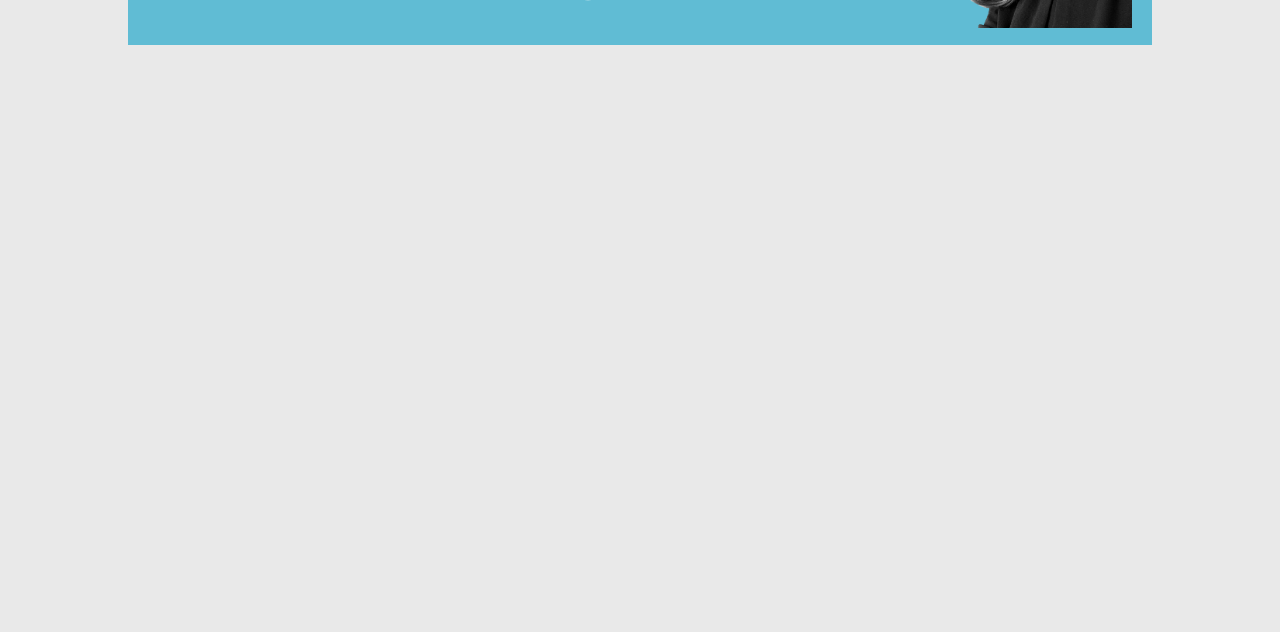
<file: Portfolio/portfolio_multimediedesign.html>
<!DOCTYPE html>
<html lang="en">

<head>
  <title>Portfolio Multimediedesign</title>
  <meta charset="utf-8">
  <meta name="viewport" content="width=device-width, initial-scale=1">
  <link rel="stylesheet" href="css/style.css">
  <link rel="preconnect" href="https://fonts.googleapis.com">
  <link rel="preconnect" href="https://fonts.gstatic.com" crossorigin>
  <link href="https://fonts.googleapis.com/css2?family=Poppins:wght@400;600&family=Roboto+Slab&display=swap" rel="stylesheet">
</head>

<body>
  <header>
    <div class="logo">
      <a href="index.html" style="border-bottom: none;">
      <img src="../Portfolio/images/underskrift_sort.svg" alt="Anette thavlov logo">
    </a>
    </div>
      <nav>
        <a href="om.html" class="navknap">Om</a>
      <a href="kompetencer.html" class="navknap">Kompetencer</a>
      <a href="kompetencer.html" class="navknap">Portfolio</a>
      <a href="referencer.html" class="navknap">Referencer</a>
      <button class="Read_more"><a href="kontakt.html">Kontakt</a></button>
    </nav>
  </header>
  <main>
    <div class="topbillede"><div class="centered"><h2>MULTIMEDIEDESIGNER <label>PORTFOLIO</label> MEDIEGRAFIKER</h2></div>     
  </div>
  </main>
  <section class="article_main_2">
    <article class="article_left_portfolio">
      <div class="box_right" style="width: 100%;">
        <div>
            <img src="../Portfolio/images/1opgave_flow1_sh.jpg" alt="1 opgave - Flow 1" width="240px "
                onmouseover="this.src='../Portfolio/images/1opgave_flow1.jpg';"
                onmouseout="this.src='../Portfolio/images/1opgave_flow1_sh.jpg';"/>
          </div>
          <h4 style="margin-top: 8px;">ADOBE PHOTOSHOP</h4>
      </div>
    </article>
    <article class="article_right_portfolio">
        <div class="box_right" style="width: 100%;">
            <div>
                <img src="../Portfolio/images/2opgave_flow1_sh.jpg" alt="1 opgave - Flow 1" width="240px"
                    onmouseover="this.src='../Portfolio/images/2opgave_flow1.jpg';"
                    onmouseout="this.src='../Portfolio/images/2opgave_flow1_sh.jpg';"/>
              </div>
              <h4 style="margin-top: 8px;">ADOBE XD</h4>
                          </div>
    </article>
    <article class="article_right_portfolio">
        <div class="box_right" style="width: 100%;">
            <div>
                <img src="../Portfolio/images/visuel_studio_code_sh.jpg" alt="1 opgave - Flow 1" width="240px"
                    onmouseover="this.src='../Portfolio/images/visuel_studio_code.jpg';"
                    onmouseout="this.src='../Portfolio/images/visuel_studio_code_sh.jpg';"/>
              </div>
              <h4 style="margin-top: 8px;">VISUEL STUDIO CODE</h4>
                          </div>
    </article>
  </section>
  <section class="main_blue_box">
    <article class="blue_box">
      <div class="left"><h4> <label style="color: #1E4453;">MULTIMEDIEDESIGN - 1. SEMESTER</label></h4></div>
      <p style="color: white;">
          Kommunikation og formidling</p>
          <p style="color: white;">Interaktionsudvikling</p>
          <p style="color: white;">Design og visualisering</p>
          <br>
          <p style="color: white;">Adobe Creative Cloud programmerne photoshop, illustrator og XD</p>
          
    </article>
</section>
<section class="article_bottom">
  <article class="article_right" style="text-align: center;">
    <button class="Read_more" style="margin: 75px 75px 40px 75px;"><a href="kontakt.html">Har du spørgsmål til mig?</a></button>
    <h3 style="text-align: center;"> “THE TRUE SIGN OF INTELLIGENCE IS NOT KNOWLEDGE,<br> BUT IMAGINATION.”</h3>
    <i>Albert Einstein</i>
    <p style="opacity: 0;">Lorem ipsum dolor, sit amet consectetur adipisicing elit. Quos molestias odit enim ullam, explicabo delectus, aliquam ratione animi nihil perferendis quaerat.</p>

    </article>
  </section>

  <footer>
    <div class="footer_right">    
      <div class="logo_footer">
      <img src="../Portfolio/images/underskrift_hvid.svg" alt="Anette Thavlov logo">
    </div>
  </div>
    <div class="footer_center">
      <div class="icons">
        <a href="tel:28573503"><img src="./images/call.svg" alt="call" width="40px" style="padding: 10px"></a>
        <a href="mailto:anette@grafikah.dk"><img src="./images/mail.svg" alt="mail" width="40px" style="padding: 10px"></a>
        <a href="http://https://www.instagram.com/anettethavlov/" target="_blank"><img src="./images/insta.svg" alt="instagram" width="40px" style="padding: 10px"></a>
        <a href="http://www.linkedin.com/in/anette-thavlov-2a28907a" target="_blank"><img src="./images/facebook.svg" alt="linkedin" width="40px" style="padding: 10px"></a>
      </div>
    </div>
    <div class="footer_left">
      <div class="profil_footer">
        <img src="../Portfolio/images/anettethavlov_profil2.png" alt="Anette Thavlov profil" height="300px">
      </div>
    </div>
  </footer>
</body>

</html>
</file>
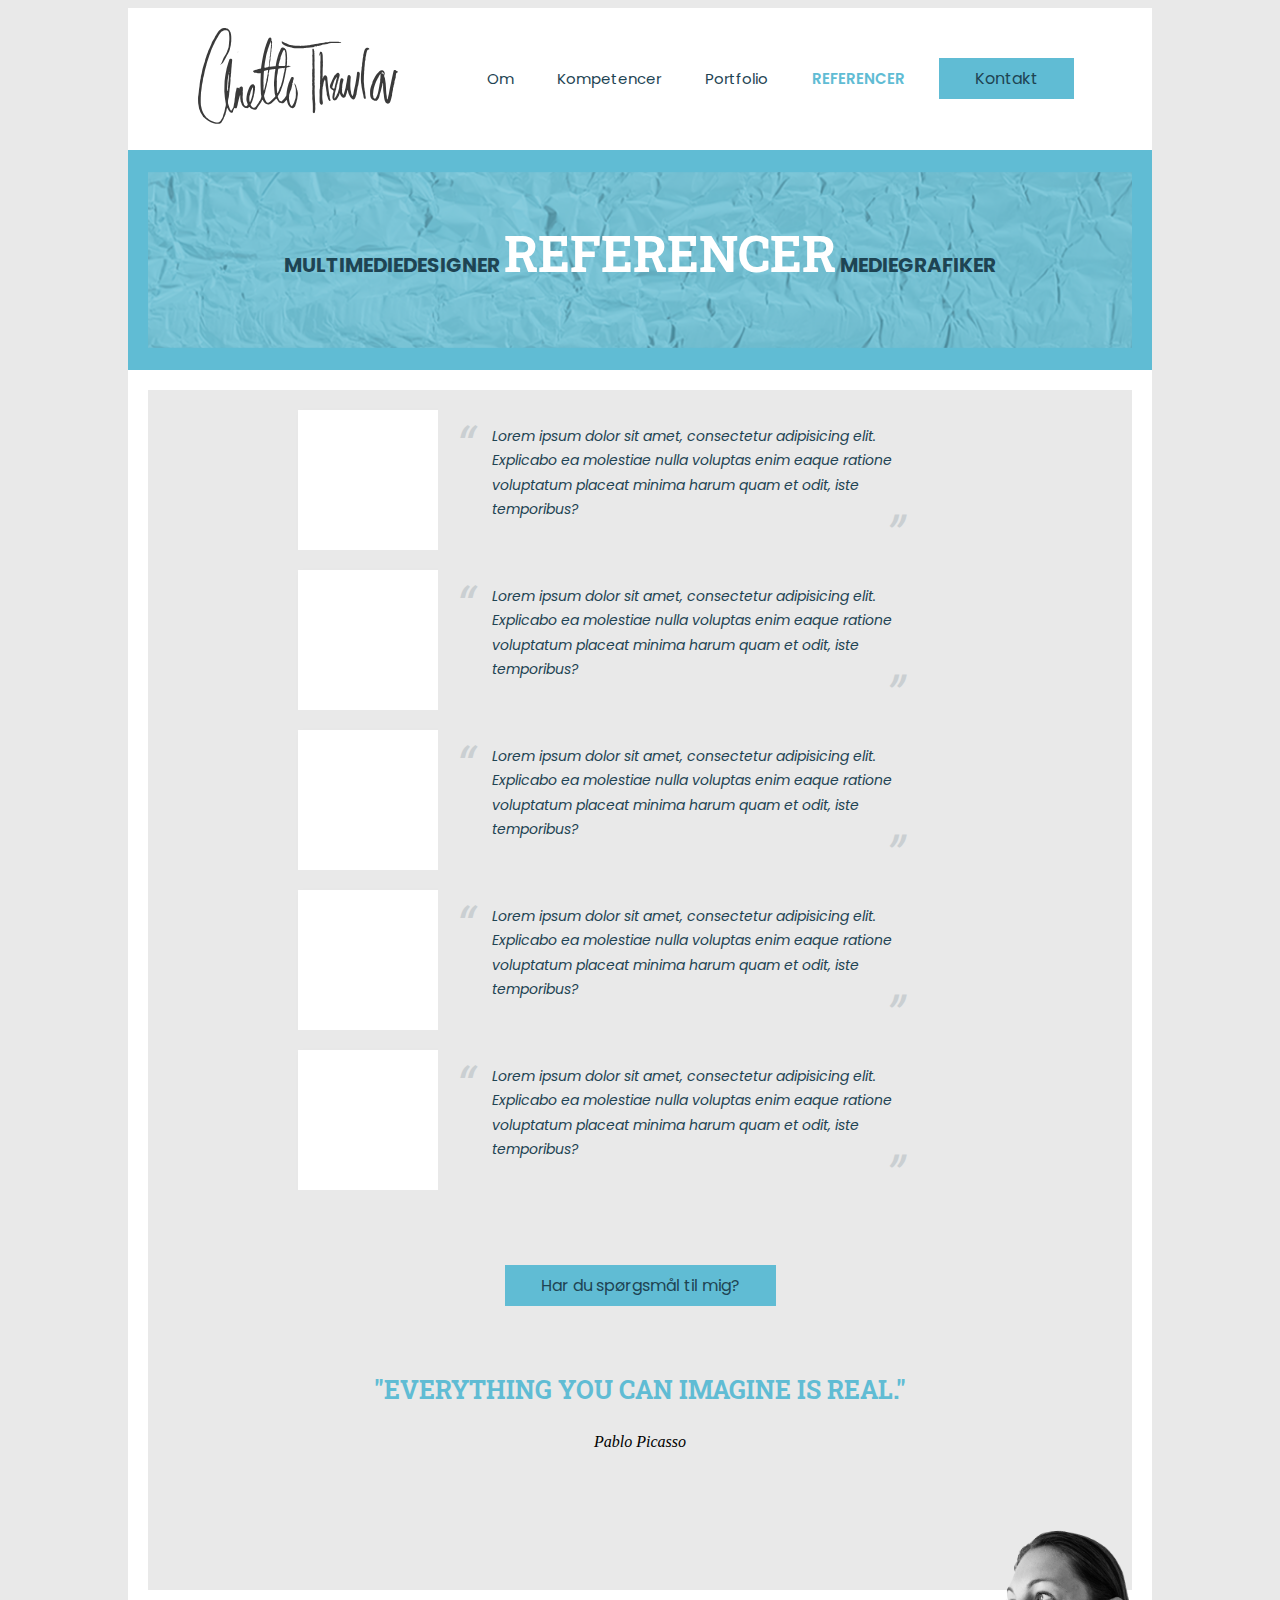
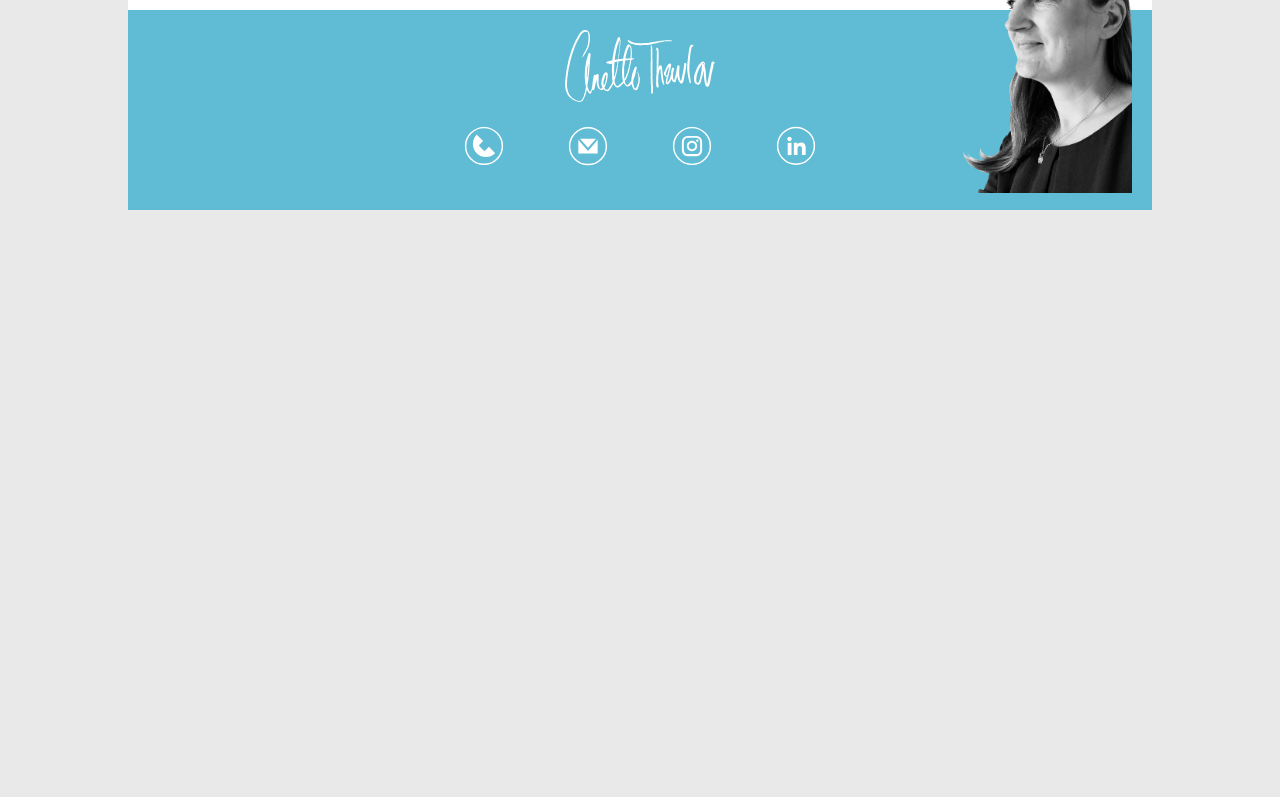
<file: Portfolio/referencer.html>
<!DOCTYPE html>
<html lang="en">

<head>
  <title>Referencer</title>
  <meta charset="utf-8">
  <meta name="viewport" content="width=device-width, initial-scale=1">
  <link rel="stylesheet" href="css/style.css">
  <link rel="preconnect" href="https://fonts.googleapis.com">
  <link rel="preconnect" href="https://fonts.gstatic.com" crossorigin>
  <link href="https://fonts.googleapis.com/css2?family=Poppins:wght@400;600&family=Roboto+Slab&display=swap" rel="stylesheet">
</head>

<body>
  <header>
    <div class="logo">
      <a href="index.html" style="border-bottom: none;">
      <img src="../Portfolio/images/underskrift_sort.svg" alt="Anette thavlov logo">
    </a>
    </div>
      <nav>
      <a href="om.html" class="navknap">Om</a>
      <a href="kompetencer.html" class="navknap">Kompetencer</a>
      <a href="portfolio.html" class="navknap">Portfolio</a>
      <a class="current" >REFERENCER</a>
      <button class="Read_more"><a href="kontakt.html">Kontakt</a></button>
    </nav>
  </header>
  <main>
    <div class="topbillede"><div class="centered"><h2>MULTIMEDIEDESIGNER <label>REFERENCER</label> MEDIEGRAFIKER</h2></div>     
  </div>
  </main>
  <section class="article_main_2">
    <article class="article_right_ref">
      <div class="box_left" style="width: 100px; height: 100px">
      </div>
    </article>
    <article class="article_left_ref">
        <blockquote >
        <p>Lorem ipsum dolor sit amet, consectetur adipisicing elit. Explicabo ea molestiae nulla voluptas enim eaque ratione voluptatum placeat minima harum quam et odit, iste temporibus?</p>
        </blockquote>
    </article>
  </section>
  <section class="article_main_3">
    <article class="article_right_ref">
      <div class="box_left" style="width: 100px; height: 100px">
      </div>
    </article>
    <article class="article_left_ref">
        <blockquote>
        <p>Lorem ipsum dolor sit amet, consectetur adipisicing elit. Explicabo ea molestiae nulla voluptas enim eaque ratione voluptatum placeat minima harum quam et odit, iste temporibus?</p>
        </blockquote>
    </article>
</section>
  <section class="article_main_3">
    <article class="article_right_ref">
      <div class="box_left" style="width: 100px; height: 100px">
      </div>
    </article>
    <article class="article_left_ref">
        <blockquote>
        <p>Lorem ipsum dolor sit amet, consectetur adipisicing elit. Explicabo ea molestiae nulla voluptas enim eaque ratione voluptatum placeat minima harum quam et odit, iste temporibus?</p>
        </blockquote>
    </article>
</section>
<section class="article_main_3">
  <article class="article_right_ref">
    <div class="box_left" style="width: 100px; height: 100px">
    </div>
  </article>
  <article class="article_left_ref">
      <blockquote>
      <p>Lorem ipsum dolor sit amet, consectetur adipisicing elit. Explicabo ea molestiae nulla voluptas enim eaque ratione voluptatum placeat minima harum quam et odit, iste temporibus?</p>
      </blockquote>
  </article>
</section>
  <section class="article_main_3">
    <article class="article_right_ref">
      <div class="box_left" style="width: 100px; height: 100px">
      </div>
    </article>
    <article class="article_left_ref">
        <blockquote>
        <p>Lorem ipsum dolor sit amet, consectetur adipisicing elit. Explicabo ea molestiae nulla voluptas enim eaque ratione voluptatum placeat minima harum quam et odit, iste temporibus?</p>
        </blockquote>
    </article>
</section>
<section class="article_bottom">
  <article class="article_right" style="text-align: center;">
    <button class="Read_more" style="margin: 75px 75px 40px 75px;"><a href="kontakt.html">Har du spørgsmål til mig?</a></button>

      <h3 style="text-align: center;"> "EVERYTHING YOU CAN IMAGINE IS REAL."</h3>
      <i>Pablo Picasso</i>
      <p style="opacity: 0;">Lorem ipsum dolor, sit amet consectetur adipisicing elit. Quos molestias odit enim ullam, explicabo delectus, aliquam ratione animi nihil perferendis quaerat.</p>

  </article>
  </section>

  <footer>
    <div class="footer_right">    
      <div class="logo_footer">
      <img src="../Portfolio/images/underskrift_hvid.svg" alt="Anette Thavlov logo">
    </div>
  </div>
    <div class="footer_center">
      <div class="icons">
        <a href="tel:28573503"><img src="./images/call.svg" alt="call" width="40px" style="padding: 10px"></a>
        <a href="mailto:anette@grafikah.dk"><img src="./images/mail.svg" alt="mail" width="40px" style="padding: 10px"></a>
        <a href="http://https://www.instagram.com/anettethavlov/" target="_blank"><img src="./images/insta.svg" alt="instagram" width="40px" style="padding: 10px"></a>
        <a href="http://www.linkedin.com/in/anette-thavlov-2a28907a" target="_blank"><img src="./images/facebook.svg" alt="linkedin" width="40px" style="padding: 10px"></a>
      </div>
    </div>
    <div class="footer_left">
      <div class="profil_footer">
        <img src="../Portfolio/images/anettethavlov_profil2.png" alt="Anette Thavlov profil" height="300px">
      </div>
    </div>
  </footer>
</body>

</html>
</file>
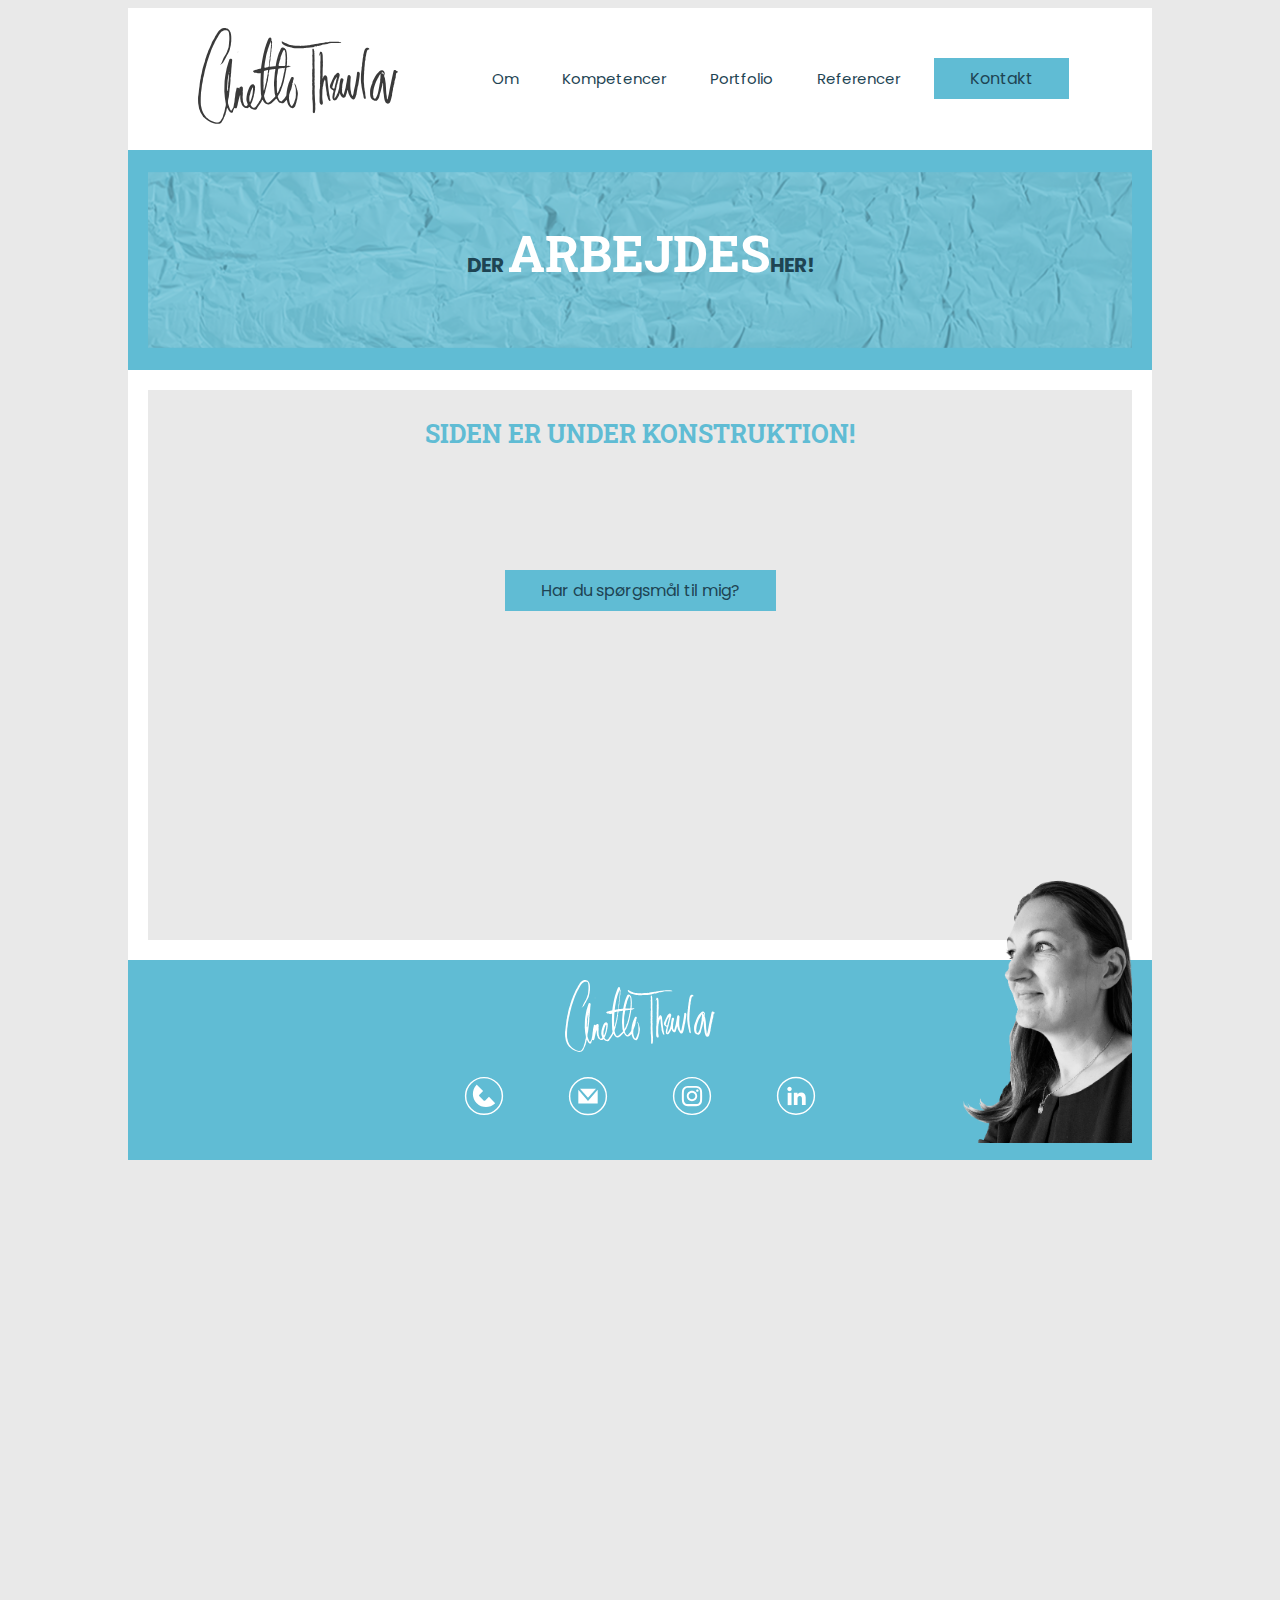
<file: Portfolio/underconstruction.html>
<!DOCTYPE html>
<html lang="en">

<head>
  <title>UNDER KONSTRUKTION</title>
  <meta charset="utf-8">
  <meta name="viewport" content="width=device-width, initial-scale=1">
  <link rel="stylesheet" href="css/style.css">
  <link rel="preconnect" href="https://fonts.googleapis.com">
  <link rel="preconnect" href="https://fonts.gstatic.com" crossorigin>
  <link href="https://fonts.googleapis.com/css2?family=Poppins:wght@400;600&family=Roboto+Slab&display=swap" rel="stylesheet">
</head>

<body>
  <header>
    <div class="logo">
      <a href="index.html" style="border-bottom: none;">
      <img src="../Portfolio/images/underskrift_sort.svg" alt="Anette thavlov logo">
    </a>
    </div>
      <nav>
        <a href="om.html" class="navknap">Om</a>
        <a href="kompetencer.html" class="navknap">Kompetencer</a>
        <a href="portfolio.html" class="navknap">Portfolio</a>
        <a href="referencer.html" class="navknap">Referencer</a>
        <button class="Read_more"><a href="kontakt.html">Kontakt</a></button>
    </nav>
  </header>
  <main>
    <div class="topbillede"><div class="centered"><h2>DER <label>ARBEJDES</label>HER!</h2></div>     
  </div>
  </main>
  <section class="article_main_2" >

    <article class="article_right" style="width: 100%;">
        
        <h3 style="text-align: center;">SIDEN ER UNDER KONSTRUKTION!</h3>
    </article>
  </section>
<section class="article_bottom">
    <article class="article_center">
        <button class="Read_more"><a href="kontakt.html">Har du spørgsmål til mig?</a></button>
        <p style="opacity: 0;">Lorem ipsum dolor, sit amet consectetur adipisicing elit. Quos molestias odit enim ullam, explicabo delectus, aliquam ratione animi nihil perferendis quaerat.</p>
    </article>
  </section>

  <footer>
    <div class="footer_right">    
      <div class="logo_footer">
      <img src="../Portfolio/images/underskrift_hvid.svg" alt="Anette Thavlov logo">
    </div>
  </div>
    <div class="footer_center">
      <div class="icons">
        <a href="tel:28573503"><img src="./images/call.svg" alt="call" width="40px" style="padding: 10px"></a>
        <a href="mailto:anette@grafikah.dk"><img src="./images/mail.svg" alt="mail" width="40px" style="padding: 10px"></a>
        <a href="http://https://www.instagram.com/anettethavlov/" target="_blank"><img src="./images/insta.svg" alt="instagram" width="40px" style="padding: 10px"></a>
        <a href="http://www.linkedin.com/in/anette-thavlov-2a28907a" target="_blank"><img src="./images/facebook.svg" alt="linkedin" width="40px" style="padding: 10px"></a>
      </div>
    </div>
    <div class="footer_left">
      <div class="profil_footer">
        <img src="../Portfolio/images/anettethavlov_profil2.png" alt="Anette Thavlov profil" height="300px">
      </div>
    </div>
  </footer>
</body>

</html>
</file>
<file: Portfolio/css/style.css>
body {
  background-color:#E9E9E9 ;
  max-width: 1024px;
  margin-left: auto;
  margin-right:auto;   
}
header {
  background-color: white;
  padding: 10px;
  text-align: center;
  font-size: 15px;
  color: white;
  display: flex;
  justify-content: space-between;
  align-items: center;
}
h1 {
  color: #60BCD4;
  font-family:'Roboto Slab', serif;
  font-size: 40px;
}
h2 {
  color: #1E4453;
  font-family: 'Poppins', sans-serif;
  font-size: 20px;
  text-align: center;
  line-height: 75%;
  padding: 10px;
}
h3 {
  color: #60BCD4;
  font-family:'Roboto Slab', serif;
  font-size: 25px;
  text-align: left;
  line-height: 150%;
}
h4 {
  color: #1E4453;
  font-family: 'Poppins', sans-serif;
  font-size: 15px;
  margin: 0;
  padding: 0;
  line-height: 150%;
}
p {
  color: #1E4453;
  font-family: 'Poppins', sans-serif;
  line-height: 175%;
  font-size: 14px;
}
input[type=text] {
  color: #60BCD4;
  font-family: 'Poppins', sans-serif;
  font-size: 13px;
}
textarea {
  color: #60BCD4;
  font-family: 'Poppins', sans-serif;
  font-size: 13px;
}
section {
  min-height: 650px;
  margin: 20px;
  display: flex;
}
nav {
  -webkit-flex: 1;
  -ms-flex: 1;
  flex: 1;
  padding: 5px;
  text-align: center;
}
.logo {
    width: 200px;
    padding: 10px 10px 10px 60px;
}
.logo a{
  width: 200px;
  margin: 0;
  padding: 0;
}
a {
  color: #1E4453;
  font-family: 'Poppins', sans-serif;
  font-weight: 400;
    text-decoration: none;
    margin: 0px 20px 0px 20px;
}

a:hover {
  color: #60BCD4;
  font-family: 'Poppins', sans-serif;
  max-width: 0;
  padding: 0;
  border-bottom: 1px solid #60BCD4;
}
a.current {
  color: #60BCD4;
  font-family: 'Poppins', sans-serif;
  font-weight: 600;
  border-bottom: none;
}
.topbillede {
  background-image: url(../images/papir.png);
  background-size: 1024px;
  background-repeat: no-repeat;
  background-position: center;
  height: 180px;
}
main {
  background-color: #60BCD4 ;
  padding: 20px;
  -webkit-flex: 2;
  -ms-flex: 2;
  flex: 2;
}
.article_main {
  background-color: white;
  border: 20px solid white;
  padding: 0px;
  margin: 0%; 
  min-height: 150px;
}
.article_main_2 {
  background-color: white;
  border: 20px solid white;
  border-bottom: none;
  padding: 0px;
  margin: 0%; 
  min-height: 150px;
}
.article_main_3 {
  background-color: #E9E9E9;
  border: 20px solid white;
  border-top: none;
  border-bottom: none;
  padding: 0 ;
  margin: 0; 
  min-height: 150px;
}

.box_1 {
  text-align: left;
  padding: 20px;
  }
  .box_1 p{
    line-height: 50%;
    margin-top: 5px;
    margin-bottom: 20px;
    }
  .box_1 h3 {
    font-size: 20px;
    margin: 20px 0px 5px 0px;
  }
.box_2 {
  text-align: center;
  }
.box_3 {
  text-align: left;
  padding: 20px;
  }
  .box_3 h3 {
    font-size: 20px;
    margin: 20px 0px 5px 0px;
  }
.article_left {
    background-color: #E9E9E9;
    padding: 20px;
    border: none;
}
.article_right_ref {
  background-color: #E9E9E9;
  padding: 20px 0 0 150px;
  border: none;
}
.article_left_ref {
  background-color: #E9E9E9;
  padding: 20px 150px 0 0 ;
  border: none;
}
blockquote {
  color: #60BCD4;
  font-family: 'Roboto Slab', serif;
  font-size: 40px;
  width: 80%;
  margin: 0 auto;
}
blockquote p {
  font-style: italic;
  margin-bottom: 0;
}
blockquote p::before,
blockquote p::after {
   content: "“";
   font-family: 'Roboto Slab', serif;
   font-size: 3rem;
   margin: 0.5rem 0 0 -2.5rem;
   position: absolute;
   opacity: 0.15;
}
blockquote p::after {
   content: "”";
   margin: 1.5rem 0 0 19rem;
}
.article_center {
  background-color: #E9E9E9;
  text-align: center;
  padding: 20px;
  border: none;
}
.article_text {
  margin-top: 40px;
  width: auto;
}
.article_text h3 {
  text-align: center;
  line-height: 100%;
  margin: 0;
}
.article_text h4 {
  text-align: center;
}
.article_right {
    background-color: #E9E9E9;
    margin-left: 0;
    margin-right: auto;
    padding: 0px 20px 20px 20px;
    border: none;
}
.article_right_portfolio {
  display: flex;
  width: 50%;
  background-color: #E9E9E9;
  padding: 20px;
  border: none;
}
.article_left_portfolio {
  display: flex;
  width: 100%;
  background-color: #E9E9E9;
  padding: 20px;
  border: none;
}
.article_bottom {
  background-color: white;
  border: 20px solid white;
  border-top: none;
  padding: 0px;
  margin: 0%; 
  min-height: 400px;
}
.article_bottom_2 {
  background-color: white;
  border: 20px solid white;
  border-top: none;
  padding: 0px;
  margin: 0%; 
  min-height: 200px;
}
.article_links_row {
  -webkit-flex: 1;
  -ms-flex: 1;
  flex: 1;
  font-size: 15px;
  padding-top: 10px;
  padding-bottom: 10px;
  border-top: 1px solid #1E4453;
  border-bottom: 1px solid #1E4453;
}
.main_blue_box {
  display: flex;
  background-color: #60BCD4;
  padding-left: 40px;
  padding-right: 40px;
  margin: 0px;
  min-height: 150px;
  }
.blue_box {
  margin-bottom: 20px;
  padding: 0px;
}
.box_left {
  background-color: white;
  text-align: center;
  height: auto;
  padding: 20px;
  width: 240px;
  box-shadow: 5px 5px 5px rgba(128, 128, 128, 0.637) ;
}
.box_right {
  background-color: white;
  text-align: center;
  width: 240px;
  height: 270px;
  padding: 20px;
  box-shadow: 5px 5px 5px rgba(128, 128, 128, 0.637) ;
}

.article_contact {
  background-color: #E9E9E9;
  padding: 20px;
  width: 100%;
}
.box_contact {
  background-color: white;
  text-align: center;
  padding: 20px;
  height: auto;
  width: 65%;
  margin-right: 10em;
  margin-left: 10em;
  box-shadow: 5px 5px 5px rgba(128, 128, 128, 0.637) ;
}

button {
  display: inline-block;
    border: none;
    padding: 0.5rem 1rem;
    margin: 10px;
    text-decoration: none;
    background: #60BCD4;
    color: #ffffff;
    font-family: sans-serif;
    font-size: 1rem;
    cursor: pointer;
    text-align: center;
    transition: background 250ms ease-in-out, 
                transform 150ms ease;
    -webkit-appearance: none;
    -moz-appearance: none;
}
button:hover,
button:focus {
    background: #1E4453;
}
button:focus {
    outline: 1px solid #fff;
    outline-offset: -4px;
}
button:active {
    transform: scale(0.99);
}
.centered {
  text-align: center;
  align-items: center;
  justify-content: center;
  padding-top: 50px;
}

.centered h2 {
  opacity: 1;
}
.centered h2 label{
  color: white;
  font-family:'Roboto Slab', serif;
  font-size: 50px;
}
.centered h4 label{
  color: #60BCD4;
  font-family:'Roboto Slab', serif;
  font-size: 20px;
}
.left{
  text-align: left;
  margin-top: 40px;
}
.left h4{
  text-align: left;
  margin-top: 40px;
}
.left h4 label{
  color: #60BCD4;
  font-family:'Roboto Slab', serif;
  font-size: 20px;
}
footer {
  background-color: #60BCD4;
  max-height: 200px;
}
.footer_right {
  display: flex;
  justify-content: center;
  align-items: space-between;
}
.logo_footer {
  width: 150px;
  margin-top: 20px;
  flex-direction: row;
  justify-content: center;
}
.footer_center {
  display: flex;
  flex-direction: row;
  justify-content: center;
}
.icons {
  padding: 10px;
}
.footer_left {
  display: flex;
  justify-content: flex-end;
}
.profil_footer {
  padding-bottom: 600px;
  margin-top: -300px;
  padding-right: 20px;
}
.read_more {
  margin-left: auto;
  margin-right: auto;
}
input[type=text], select, textarea {
  width: 100%;
  padding: 12px;
  border: 1px solid #E9E9E9;
  border-radius: 4px;
  box-sizing: border-box;
  margin-top: 6px;
  margin-bottom: 16px;
  resize: vertical;
}

input[type=submit] {
  background-color: #60BCD4;
  color: white;
  padding: 12px 20px;
  border: none;
  border-radius: 4px;
  cursor: pointer;
}

input[type=submit]:hover {
  background-color: #1E4453;
}

.container {
  border-radius: 5px;
  background-color: #E9E9E9;
  padding: 20px;
  text-align: center;
}


@media (max-width: 600px) {
  section {
    -webkit-flex-direction: column;
    flex-direction: column;
  }
}
</file>
